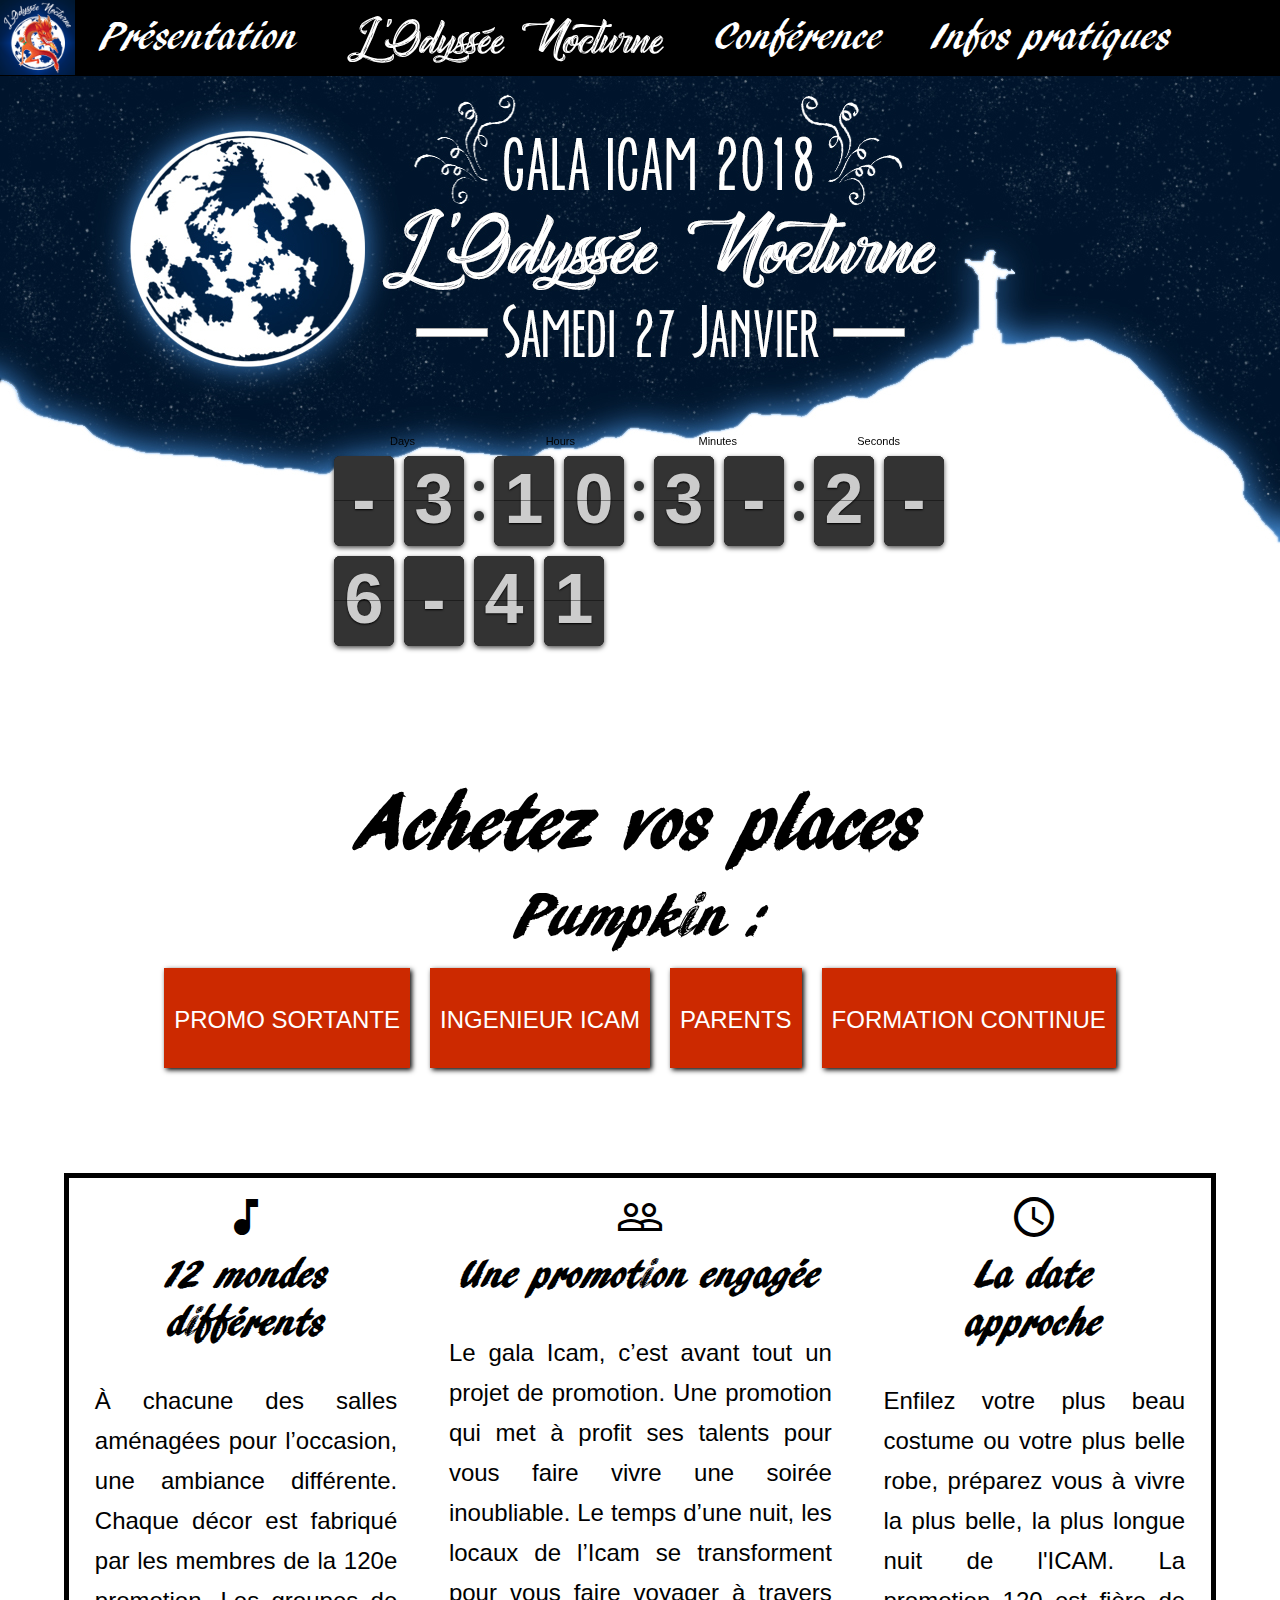
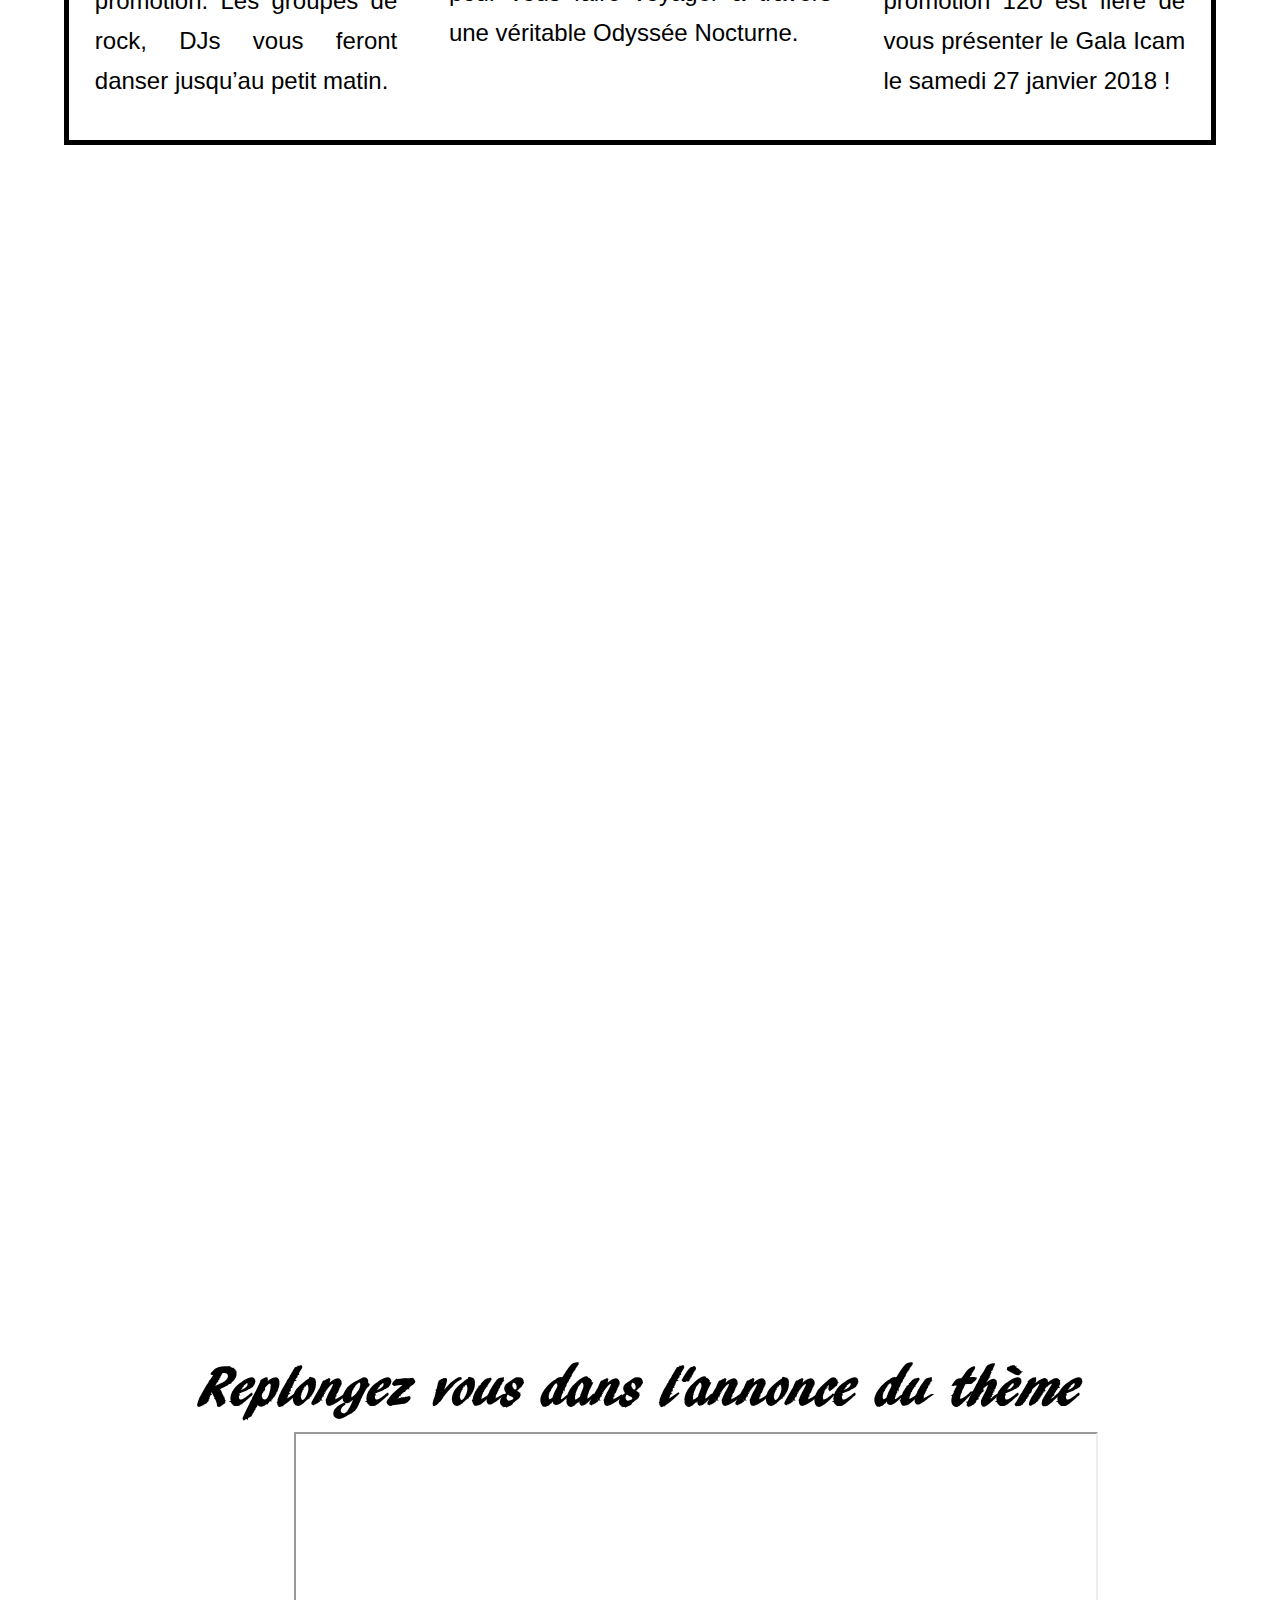
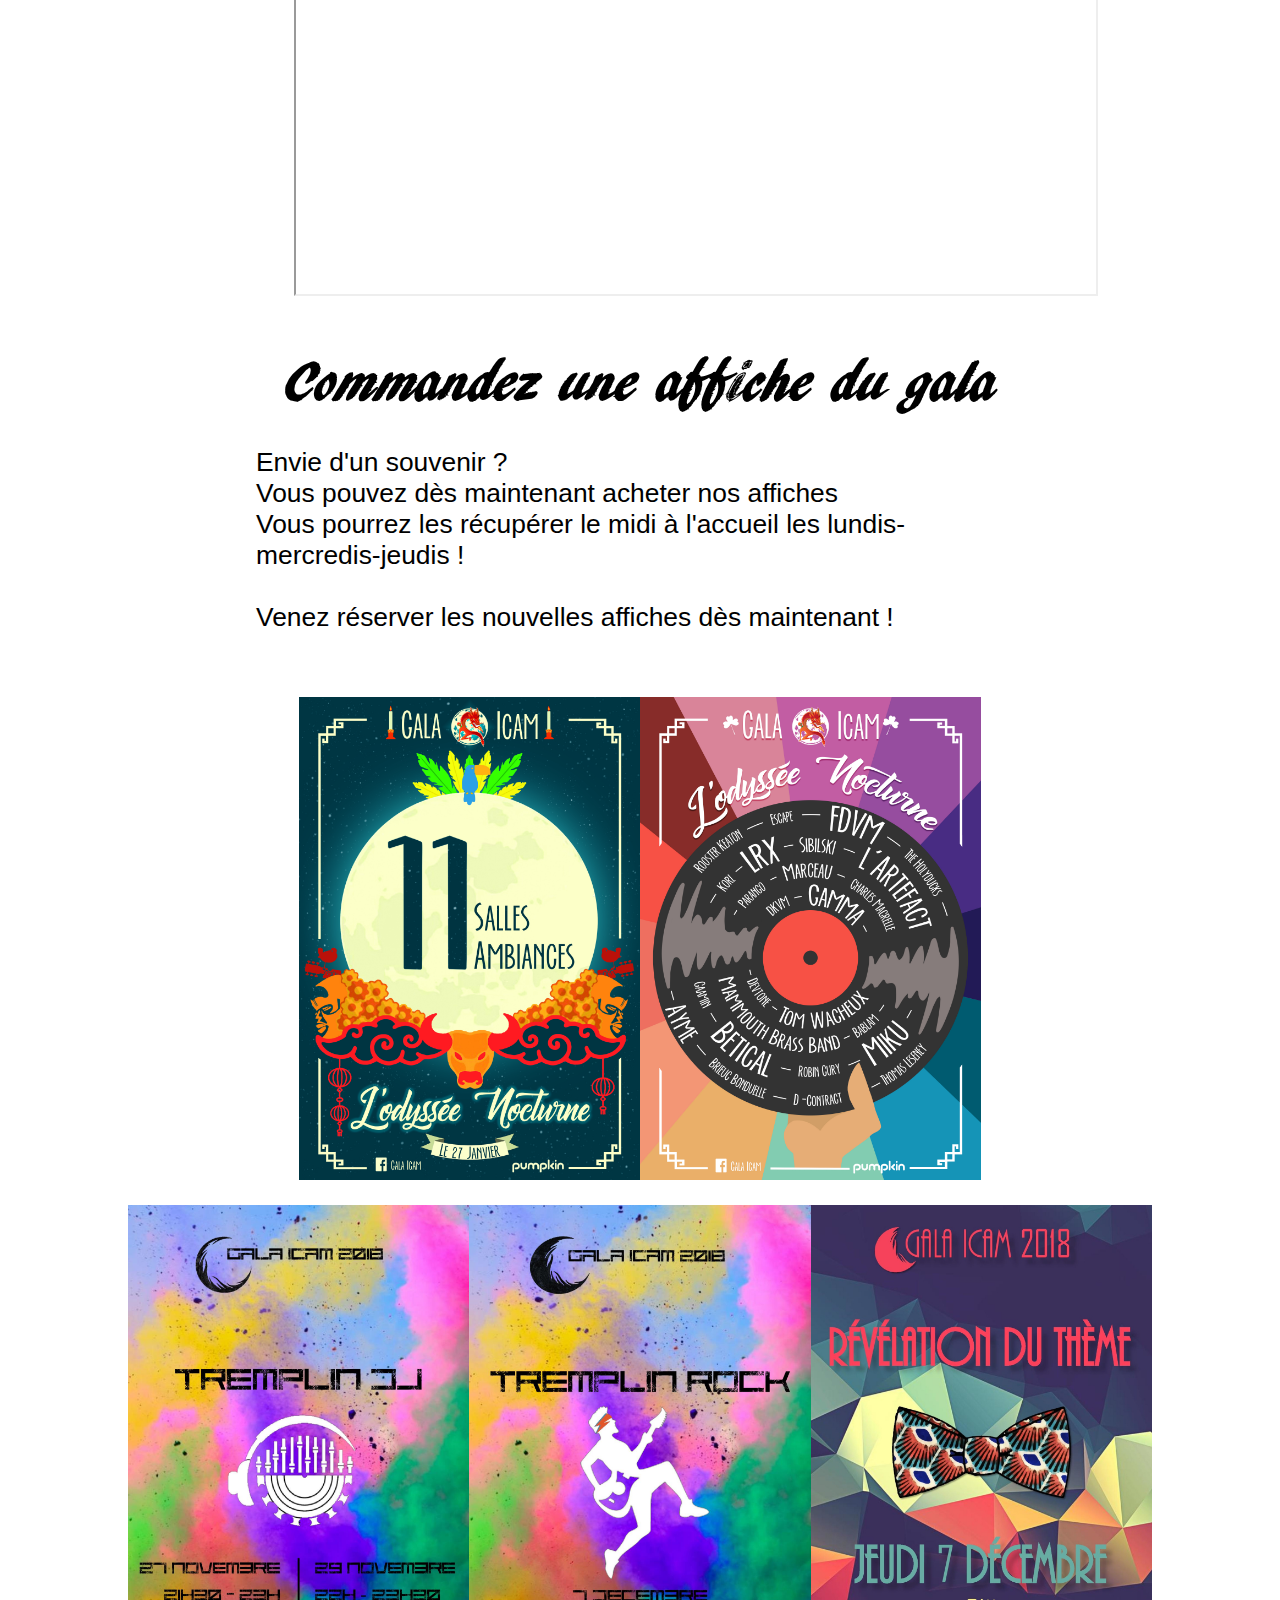
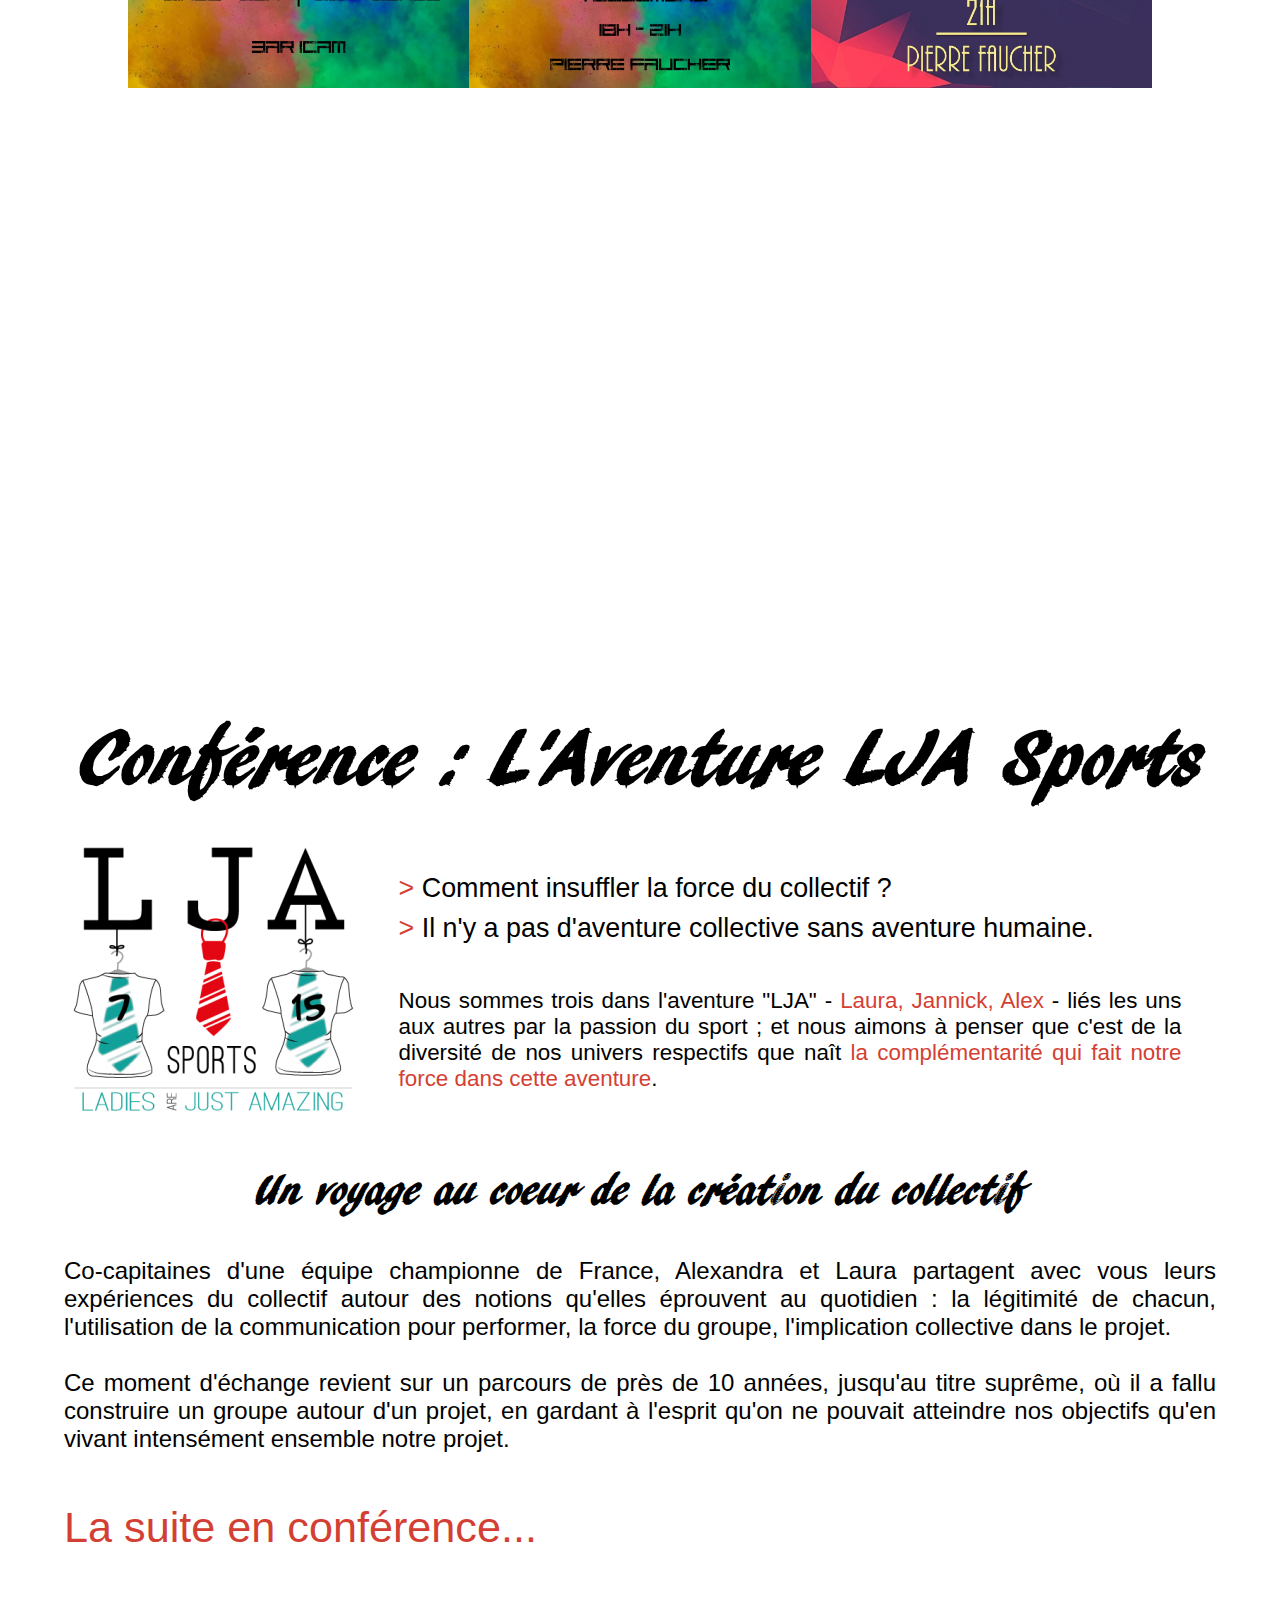
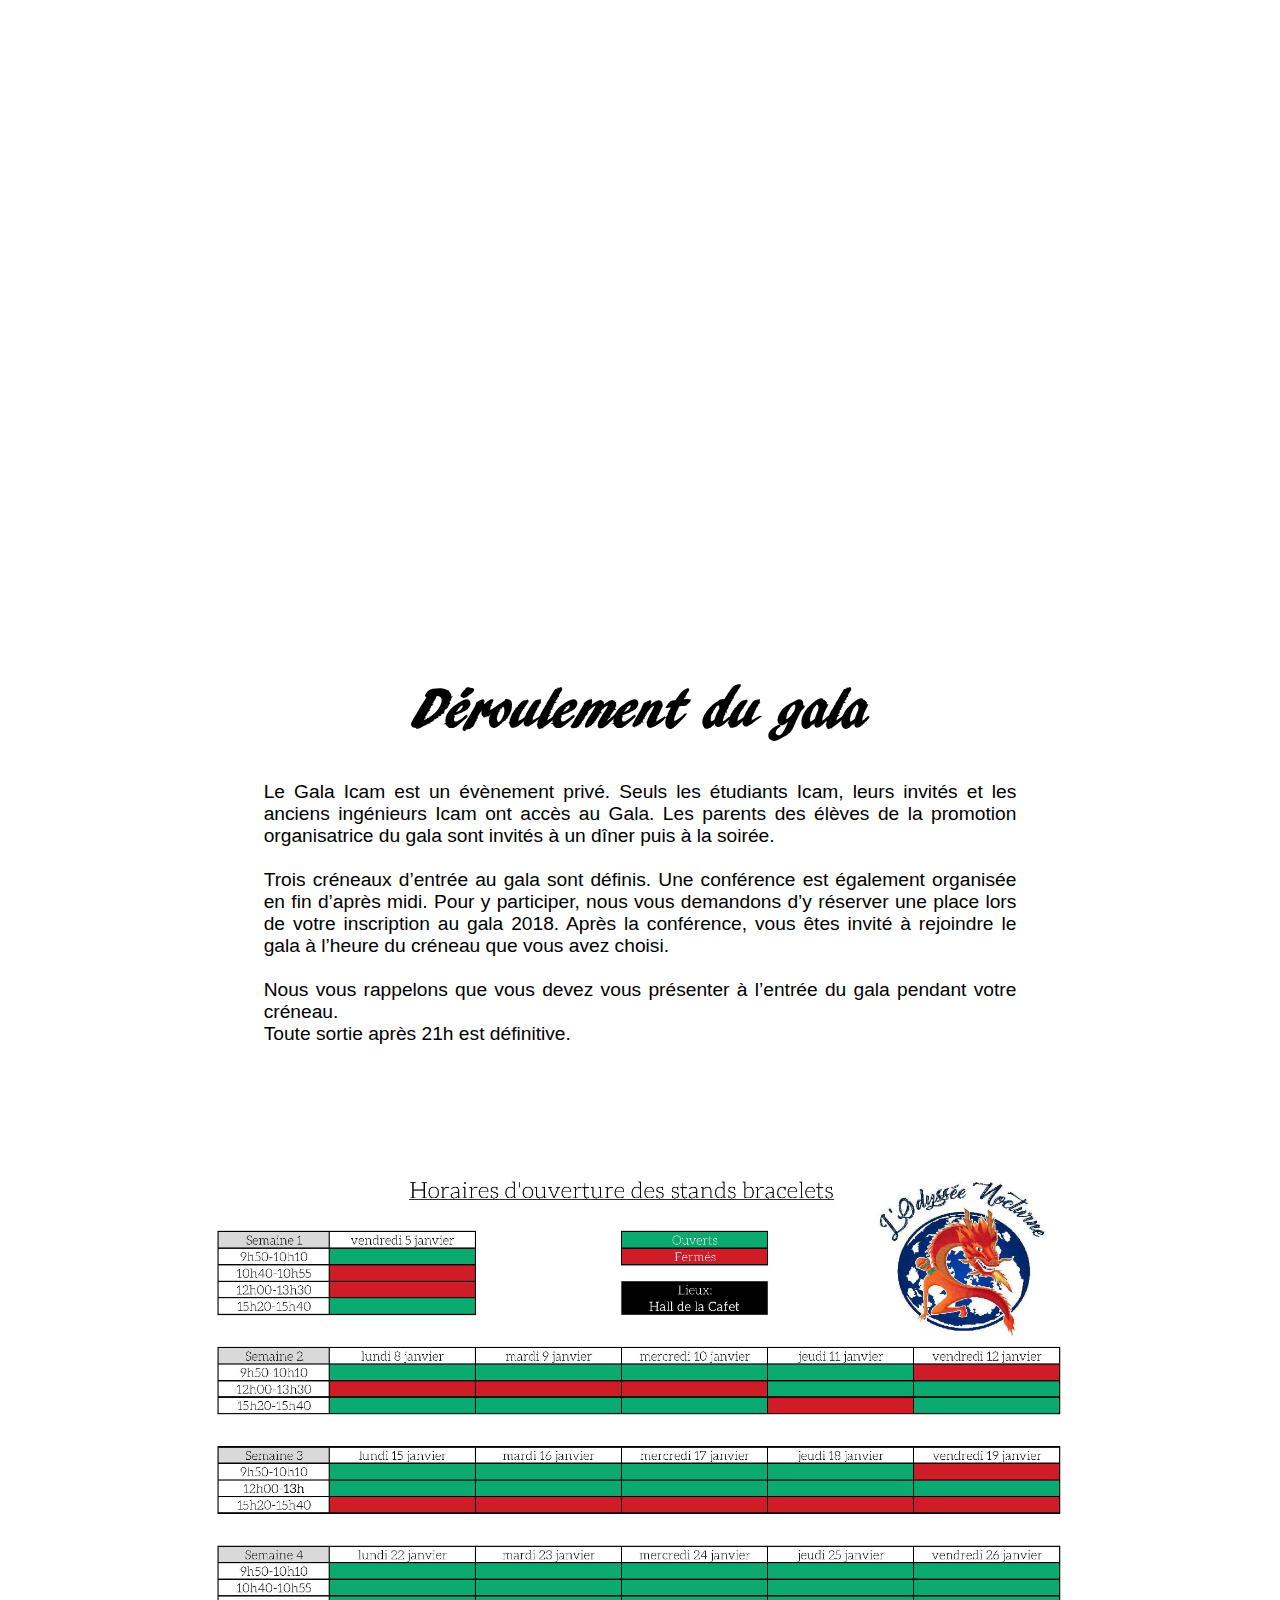
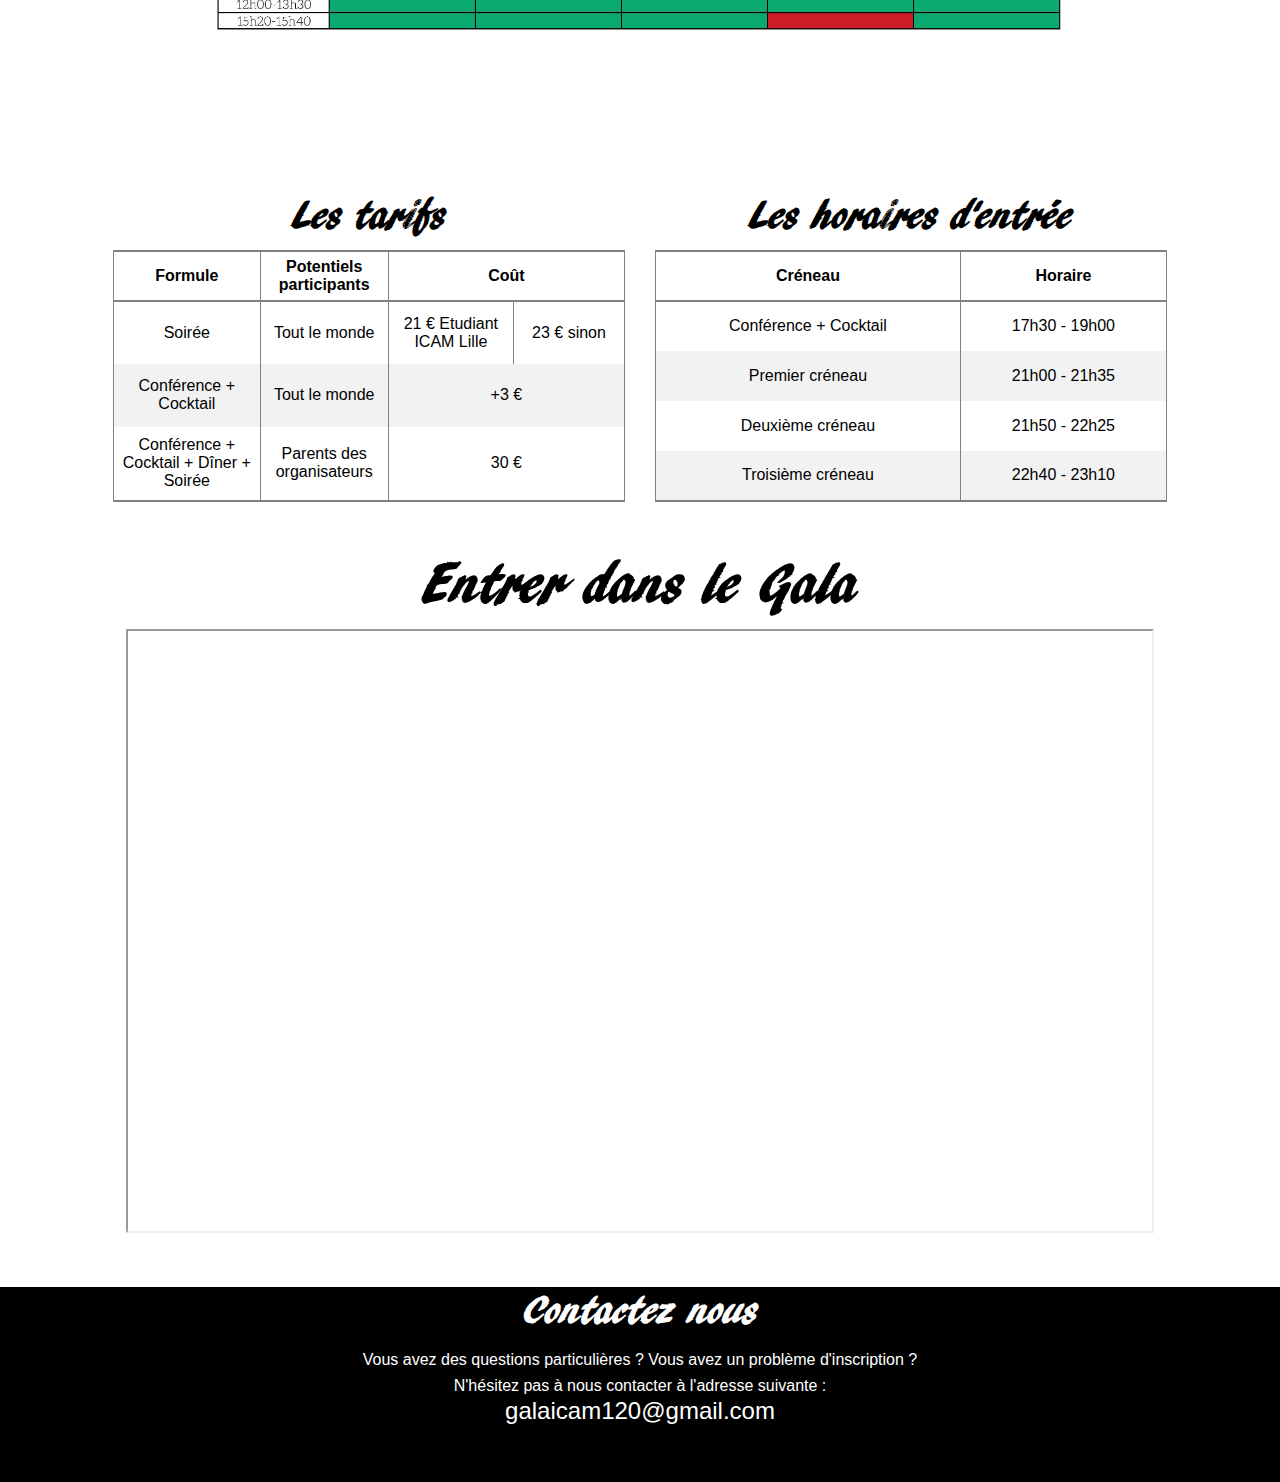
<file: index.html>
<!DOCTYPE html>

<html lang="fr">

    <head>

        <script async src="https://www.googletagmanager.com/gtag/js?id=GA_TRACKING_ID"></script>
        <script>
          window.dataLayer = window.dataLayer || [];
          function gtag(){dataLayer.push(arguments)};
          gtag('js', new Date());

          gtag('config', 'UA-111260636-1');
        </script>

        <meta charset ="utf-8" />
        <meta name="viewport" content="width=device-width, initial-scale=1.0, shrink-to-fit=no">

        <title> Gala des Icam 2018 </title>

        <link rel="shortcut icon" href="img/favicon.ico"/>

        <link rel="stylesheet" href="css/format.css" />
        <link href="css/icon.css" rel="stylesheet"/>
        <link href="css/materialize.css" rel="stylesheet"/>
        <link href="css/flipclock.css" rel="stylesheet"/>
        <link href="https://fonts.googleapis.com/icon?family=Material+Icons" rel="stylesheet"/>

        <script>
        var trackOutboundLink = function(url) {
           ga('send', 'event', 'outbound', 'click', url, {
             'transport': 'beacon',
             'hitCallback': function(){document.location = url;}
           });
        }
        </script>

    </head>

    <body id="beginning">

        <header>
            <nav>
                <div class="navpc">
                    <div class="logo_conteneur">
                       <a class="Index scroll" href="#gala"> <img class="logo" src="img/logo_gala_360.png" alt="logo" /> </a>
                    </div>
                    <div class="boutons_nav">
                        <div class="bouton_navigation navbar_presentation">
                            <a class ="Index scroll" href="#gala"> Présentation </a>
                        </div>

                        <div class="bouton_navigation">
                            <a class ="scroll Index amontillado" href="#theme"> L'Odyssée Nocturne </a>
                        </div>


                        <!--  <div class="bouton_navigation">
                            <a class ="Index scroll" href="#artistes"> Les artistes </a>
                        </div> -->

                        <div class="bouton_navigation">
                            <a class ="Index scroll" href="#conference"> Conférence </a>
                        </div>

                        <div class="bouton_navigation">
                            <a class ="Index scroll" href="#infos"> Infos pratiques </a>
                        </div>
                    </div>
                </div>

                <div class="navmob">
                    <div class="logo_conteneur">
                       <a class="Index scroll" href="#gala"> <img class="logo scroll" src="img/logo_gala_360.png" alt="logo" /> </a>
                    </div>
                    <div class="boutons_nav">
                        <!-- <div class="bouton_navigation">
                            <a class ="Index scroll" href="#gala"> Présentation </a>
                        </div> -->
                        <div class="bouton_navigation">
                            <a class ="scroll Index deuxl amontillado" href="#theme"> L'Odyssée <br/>Nocturne </a>
                        </div>
                        <div class="bouton_navigation">
                            <a class ="Index scroll" href="#conference"> Conférence </a>
                        </div>
                        <!-- <div class="bouton_navigation">
                            <a class ="Index scroll" href="#conference"> La conférence </a>
                        </div> -->
                        <div class="bouton_navigation">
                            <a class ="Index deuxl scroll" href="#infos"> Infos <br/>Pratiques </a>
                        </div>
                    </div>
                </div>

            </nav>
        </header>

        <section id ="gala" class="sec1">

            <img class="cnc_banner" alt="cnc" src="img/presentation.jpg" />

            <article class="presentation">
                <div class="titre_presentation">
                    <h1 class="amontillado"> L'Odyssée Nocturne </h1>
                    <h1 class="gala"> Gala Icam 2018 </h1>
                    <h1 class="date"> Le Samedi 27 Janvier </h1>
                </div>
                <div class="bandeau_rebours">
                    <div class="c_a_r">
                        <div class="clock" style="margin:2em;"></div>
                        <div class="message"></div>
                    </div>
                </div>
            </article>

            <div class="vers_billeterie">

                <h2> Achetez vos places </h2>
                <!-- <p class="achat_payicam"> C'est sur PayIcam que cela se passe ! </p> -->

            </div>
                <!--
                <div class="fleches">
                    <div class="fleche">
                        <img src="img/fleche.gif" alt="gif" />
                    </div>
                    <div class="fleche">
                        <img src="img/fleche.gif" alt="gif" />
                    </div>
                    <div class="fleche">
                        <img src="img/fleche.gif" alt="gif" />
                    </div>
                </div>
                -->

            <aside class="champ_achat_place">

                <!--
                <div class="place_gala">
                        ACHETEZ VOS PLACES
                </div>
                -->
                <div class="boutons_achat">
                    <!-- <div class="methode">
                        <h3 class="methode_payement"> <br/> </h3>
                        <div class="boutons_achat_place PayIcam">
                            <div class="bouton_achat_place">
                                <a href="https://payicam.icam.fr/inscription_galadesicam"> <span class="vertical_text_100"> ETUDIANT ICAM ET SES INVITES </span> </a>
                            </div>
                        </div>
                    </div> -->
                    <div class="methode">
                        <h3 class="methode_payement"> Pumpkin : <br/> </h3>
                        <div class="boutons_achat_place Pumpkin">
                            <div class="bouton_achat_place">
                                <a href="https://pro.pumpkin-app.com/pay/galaicam_117" ><span class="vertical_text_100"> PROMO SORTANTE </span> </a>
                            </div>
                            <div class="bouton_achat_place">
                                <a href="https://pro.pumpkin-app.com/pay/galaicam_inge" ><span class="vertical_text_100"> INGENIEUR ICAM  </span> </a>
                            </div>
                            <div class="bouton_achat_place">
                                <a href="https://pro.pumpkin-app.com/pay/galaicam_parents" ><span class="vertical_text_100"> PARENTS </span> </a>
                            </div>
                            <!-- <div class="bouton_achat_place disabled">
                                <a href=""><span class="disabled vertical_text_100"> PERMANENTS ICAM </span> </a>
                            </div> -->
                            <div class="bouton_achat_place">
                                <a href="https://pro.pumpkin-app.com/pay/galaicam_fc" ><span class="vertical_text_100"> FORMATION CONTINUE </span> </a>
                            </div>
                        </div>
                    </div>
                </div>

            </aside>
        </section>

        <section class ="descriptifs">


            <article class="descriptif">
                <i class="material-icons md-48">music_note</i>
                <h3 class="titre_descriptif"> 12 mondes <br/> différents </h3>
                <p class ="corps_descriptif"> À chacune des salles aménagées pour l’occasion, une ambiance différente. Chaque décor est fabriqué par les membres de la 120e promotion. Les groupes de rock, DJs vous feront danser jusqu’au petit matin. </p>
            </article>

            <article class="descriptif">
                <i class="material-icons md-48">people_outline</i>
                <h3 class="titre_descriptif"> Une promotion engagée </h3>
                <p class="corps_descriptif"> Le gala Icam, c’est avant tout un projet de promotion. Une promotion qui met à profit ses talents pour vous faire vivre une soirée inoubliable. Le temps d’une nuit, les locaux de l’Icam se transforment pour vous faire voyager à travers une véritable Odyssée Nocturne.  </p>
            </article>

            <article class="descriptif">
                <i class="material-icons md-48">access_time</i>
                <h3 class="titre_descriptif"> La date <br/> approche </h3>
                <p class ="corps_descriptif"> Enfilez votre plus beau costume ou votre plus belle robe, préparez vous à vivre la plus belle, la plus longue nuit de l'ICAM. La promotion 120 est fière de vous présenter le Gala Icam le samedi 27 janvier 2018 !
                </p>
            </article>

        </section>

        <section id="theme" >

            <div class="banniere fnt_parallax" data-parallax="scroll" data-image-src="img/banniere_gala_original.jpg" data-natural-width="1200" data-natural-height="500" data-position =" center center">
                <h2 class="hide"> L'ODYSSÉE NOCTURNE </h2>
            </div>

            <img class="banniere_mobile_gala" src="img/banniere_gala_original.jpg" alt="banniere_mobile" />

            <h3> Replongez vous dans l'annonce du thème </h3>

            <div class="video">
                <iframe class="video_yt" src="https://player.vimeo.com/video/247401207" allowfullscreen></iframe>
                <!-- <iframe class="video_yt" src="https://www.youtube.com/embed/ZS74VeGbTCU" frameborder="0" gesture="media" allow="encrypted-media" allowfullscreen></iframe> -->
            </div>

            <div class="conteneur_affiches">

                <h3 class="titre_affiches"> Commandez une affiche du gala </h3>

                <p class="text_affiches">
                    Envie d'un souvenir ? <br/>
                    Vous pouvez dès maintenant acheter nos affiches <br/>
                    <!-- Il suffit de cliquer sur les affiches ci dessous ! <br/> -->
                    Vous pourrez les récupérer le midi à l'accueil les lundis-mercredis-jeudis ! <br/>
                    <br/>
                    Venez réserver les nouvelles affiches dès maintenant !
                </p>
            </div>

            <div class="affiches">
                <div class="nouvelles_affiches">
                    <p> </p>
                    <img class="deuxaff" alt="tremplin dj" src="img/affiche_gala.jpg" />
                    <img class="deuxaff" alt="tremplin dj" src="img/lineup.jpg" />
                </div>

                <div class="anciennes_affiches">
                    <!-- <a href= "https://payicam.icam.fr/shotgun/shotgun?id=74"> --> <img class="affiche" alt="tremplin dj" src="img/affiche_tremplin_dj.jpg" /> <!-- </a> -->
                    <!-- <a href= "https://payicam.icam.fr/shotgun/shotgun?id=74"> --> <img class="affiche" alt="tremplin rock" src="img/affiche_tremplin_rock.jpg" /> <!-- </a> -->
                    <!-- <a href= "https://payicam.icam.fr/shotgun/shotgun?id=74"> --> <img class="affiche" alt="soirée d'annoce" src="img/affiche_soiree_annonce.jpg" /> <!-- </a> -->
                </div>
            </div>

        </section>

        <section id="conference">

            <div class="fnt_parallax" data-parallax="scroll" data-image-src="img/lja.jpg"> </div>
            <img class="banniere_mobile_icam" src="img/lja.jpg" alt="banniere_mobile" />

            <h2 class="titre_conference"> Conférence : L'Aventure LJA Sports </h2>


            <div class="lja">

                <img alt="lja_logo" src="img/logo_lja_png.png" class="logo_lja" />

                <aside class="text_aside_conference">
                    <div class="sujet_conference">
                        <span class="gt">&gt;</span> Comment insuffler la force du collectif ? <br/>
                        <span class="gt">&gt;</span> Il n'y a pas d'aventure collective sans aventure humaine.<br/> <br/>
                    </div>
                    Nous sommes trois dans l'aventure "LJA" - <strong class="red_conf">Laura, Jannick, Alex</strong> - liés les uns aux autres par la passion du sport ; et nous aimons à penser que c'est de la diversité de nos univers respectifs que naît <strong class="red_conf">la complémentarité qui fait notre force dans cette aventure</strong>.
                </aside>
            </div>

<!--             <div class="bann_conf_container">
                <img class="banniere_conf" alt="banniere_conf" src="img/banniere_conference.jpg" />
            </div>
 -->        <article class="text_conference">
                <h3 class="semi_titre_conference"> Un voyage au coeur de la création du collectif </h3>

                <div class="last_text_conf">
                    Co-capitaines d'une équipe championne de France, Alexandra et Laura partagent avec vous leurs expériences du collectif autour des notions qu'elles éprouvent au quotidien : la légitimité de chacun, l'utilisation de la communication pour performer, la force du groupe, l'implication collective dans le projet. <br/> <br/>

                    Ce moment d'échange revient sur un parcours de près de 10 années, jusqu'au titre suprême, où il a fallu construire un groupe autour d'un projet, en gardant à l'esprit qu'on ne pouvait atteindre nos objectifs qu'en vivant intensément ensemble notre projet.
                    <div class="teasing"> La suite en conférence... </div>
                </div>
            </article>
        </section>

        <section id="infos">
            <div class="fnt_parallax" data-parallax="scroll" data-image-src="img/icam.jpg">
                <h2 class="infos"> Infos Pratiques </h2>
            </div>

            <img class="banniere_mobile_icam" src="img/icam_trois.jpg" alt="banniere_mobile" />

            <article class="deroulement">

                <h3 class="deroulement_titre"> Déroulement du gala </h3>

                <p class="deroulement_text">

                Le Gala Icam est un évènement privé. Seuls les étudiants Icam, leurs invités et les anciens ingénieurs Icam ont accès au Gala. Les parents des élèves de la promotion organisatrice du gala sont  invités à un dîner puis à la soirée. <br> <br/>

                Trois créneaux d’entrée au gala sont définis. Une conférence est également organisée en fin d’après midi. Pour y participer, nous vous demandons d’y réserver une place lors de votre inscription au gala 2018. Après la conférence, vous êtes invité à rejoindre le gala à l’heure du créneau que vous avez choisi. <br/> <br/>

                Nous vous rappelons que vous devez vous présenter à l’entrée du gala pendant votre créneau. <br/>
                Toute sortie après 21h est définitive.

                </p>
            </article>

            <div class="planning_remise_bracelets">
                <img class="planning_img" src="img/planning.jpg" alt="planning">
            </div>

            <div class="conteneur_tableaux">
                <table class="tableau striped">
                    <caption> <h3> Les tarifs </h3> </caption>
                    <thead>
                        <tr>
                            <th> Formule </th>
                            <th> Potentiels participants </th>
                            <th colspan="2"> Coût </th>
                        </tr>
                    </thead>
                    <tbody>
                    <tr>
                        <td> Soirée </td>
                        <td> Tout le monde </td>
                        <td> 21 € Etudiant ICAM Lille </td>
                        <td> 23 € sinon </td>
                    </tr>
                    <tr>
                        <td> Conférence + Cocktail </td>
                        <td> Tout le monde </td>
                        <td colspan="2"> +3 € </td>
                    </tr>
                    <tr>
                        <td> Conférence + Cocktail + Dîner + Soirée </td>
                        <td> Parents des organisateurs </td>
                        <td colspan="2"> 30 € </td>
                    </tr>
                    </tbody>

                </table>
                <table class="tableau striped">
                        <caption> <h3> Les horaires d'entrée </h3> </caption>
                    <thead>
                            <tr>
                                <th> Créneau </th>
                                <th> Horaire </th>
                            </tr>
                    </thead>
                    <tbody>
                        <tr>
                            <td> Conférence + Cocktail </td>
                            <td> 17h30 - 19h00 </td>
                        </tr>
                        <tr>
                            <td> Premier créneau </td>
                            <td> 21h00 - 21h35 </td>
                        </tr>
                        <tr>
                            <td> Deuxième créneau </td>
                            <td> 21h50 - 22h25 </td>
                        </tr>
                        <tr>
                            <td> Troisième créneau </td>
                            <td> 22h40 - 23h10 </td>
                        </tr>
                    </tbody>
                </table>
            </div>
            <div class="carte">
                <h3> Entrer dans le Gala </h3>

                <iframe class="map" src="https://www.google.com/maps/embed?pb=!1m18!1m12!1m3!1d2530.8499243197593!2d3.0372504159162306!3d50.62990468229868!2m3!1f0!2f0!3f0!3m2!1i1024!2i768!4f13.1!3m3!1m2!1s0x47c2d57aa471e3c5%3A0x5d5b3e99d80d2f77!2s1+Rue+Lestiboudois%2C+59800+Lille!5e0!3m2!1sfr!2sfr!4v1512592092446" allowfullscreen></iframe>
            </div>
        </section>

        <footer>

            <h3> Contactez nous </h3>

            <p> Vous avez des questions particulières ? Vous avez un problème d'inscription ? <br/>
            N'hésitez pas à nous contacter à l'adresse suivante : <a class="mail" href="mailto:galaicam120@gmail.com"> <br/> galaicam120@gmail.com </a> </p>

        </footer>

    <!-- DEBUT Scripts -->

        <script type="text/javascript" src="https://ajax.googleapis.com/ajax/libs/jquery/1.11.0/jquery.min.js"></script>
        <!-- <script type="text/javascript" src="js/jquery.js"></script> -->
        <script type="text/javascript" src="js/scroll.js"></script>
        <script type="text/javascript" src="js/parallax.min.js"></script>

        <script type="text/javascript" src="js/flipclock.min.js"></script>

        <script type="text/javascript">
            var clock;

            $(document).ready(function() {
                var clock;

                clock = $('.clock').FlipClock({
                    clockFace: 'DailyCounter',
                    autoStart: false,
                    callbacks:
                    {
                        stop: function()
                        {
                            $('.message').html('The clock has stopped!')
                        }
                    }
                });
                var date = new Date(2018, 0, 27, 17, 30, 0);
                var now = new Date();
                var diff = (date.getTime()/1000) - (now.getTime()/1000);

                clock.setTime(diff);
                clock.setCountdown(true);
                clock.start();
            });
        </script>
    <!-- FIN Scripts -->
    </body>
</html>
</file>
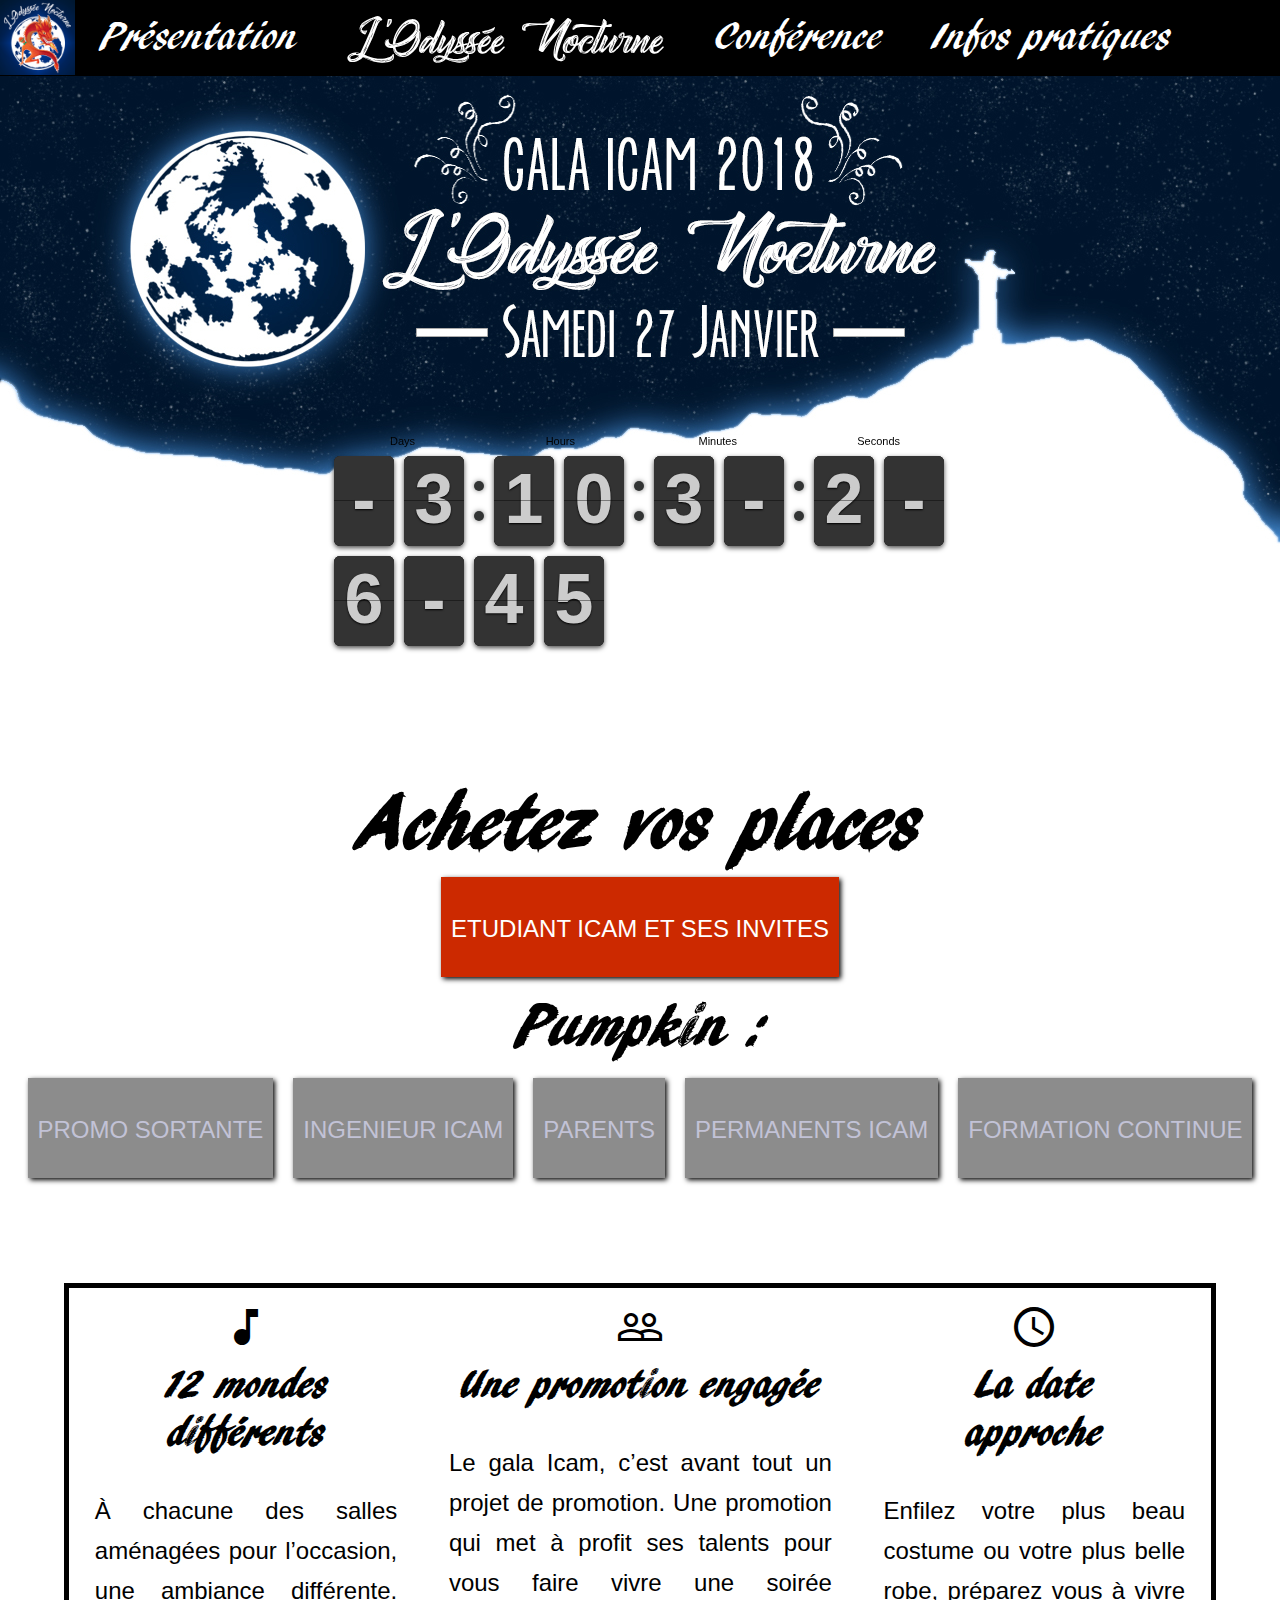
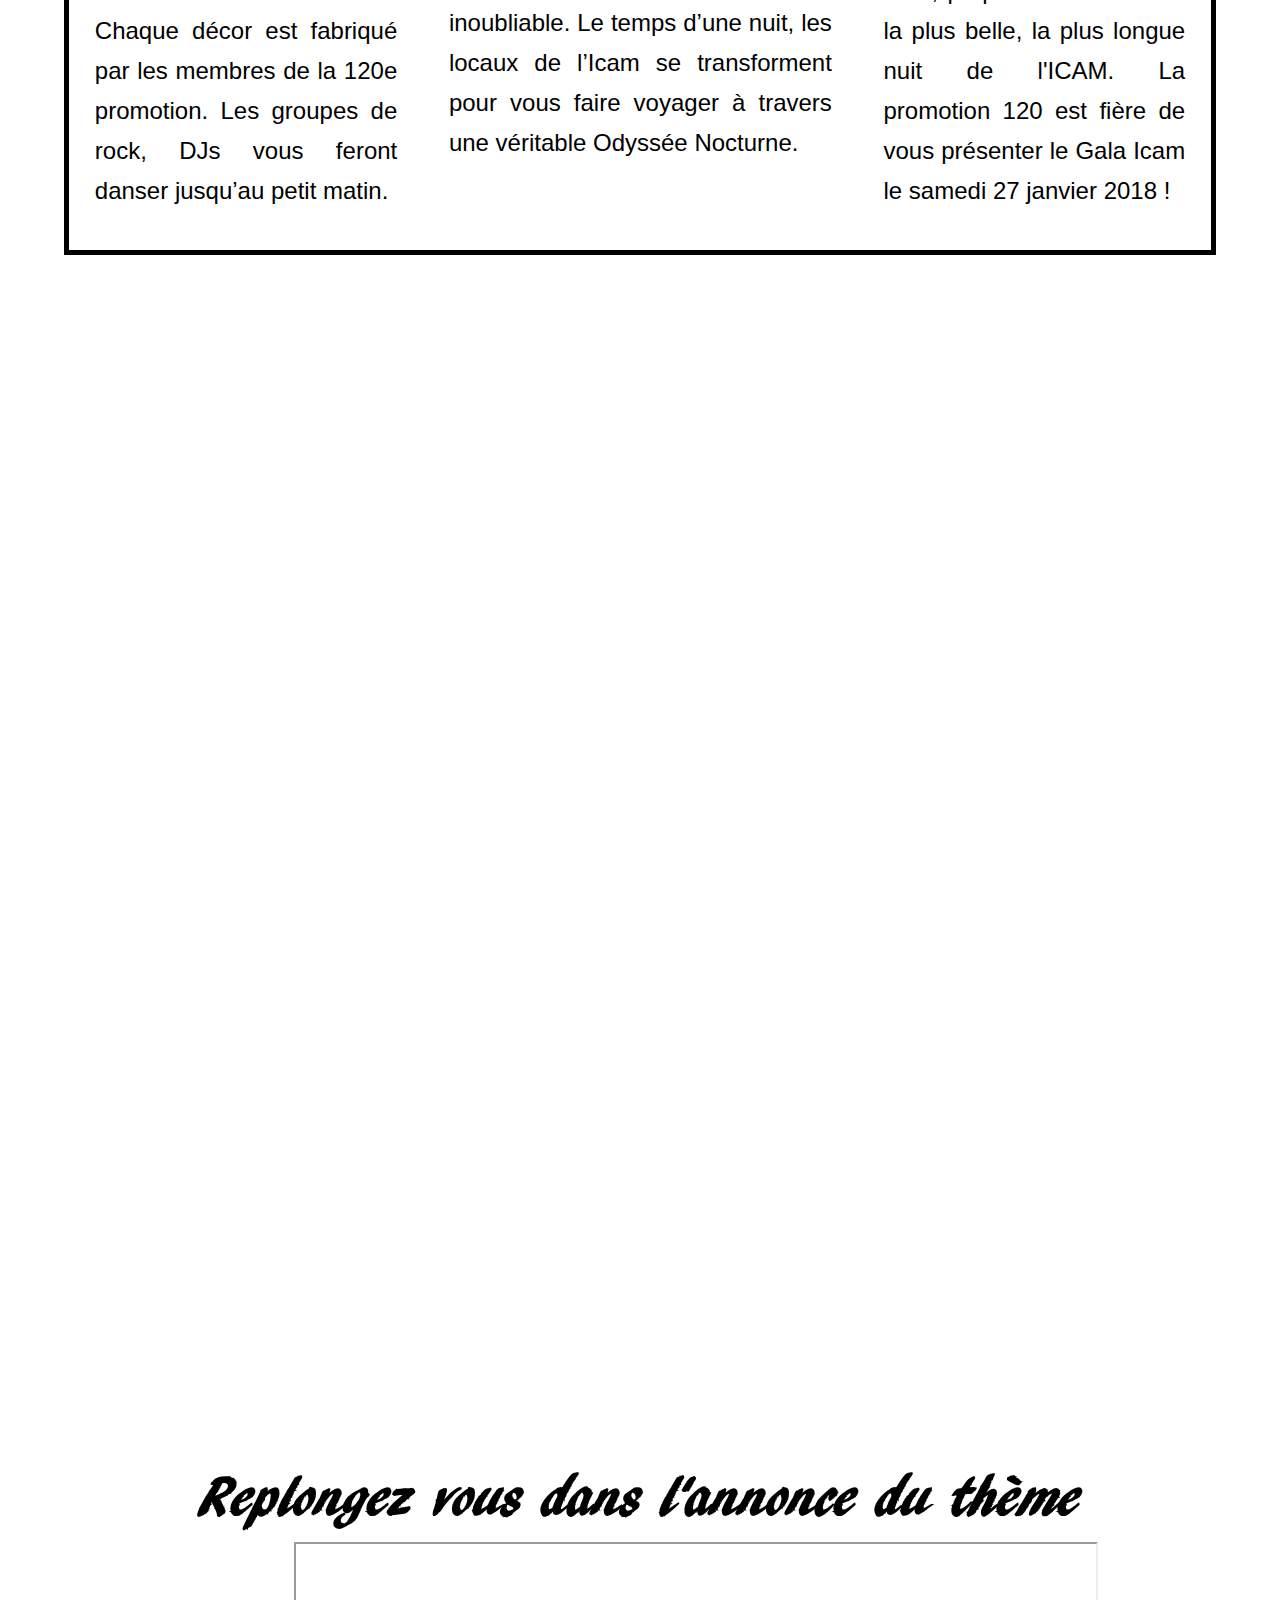
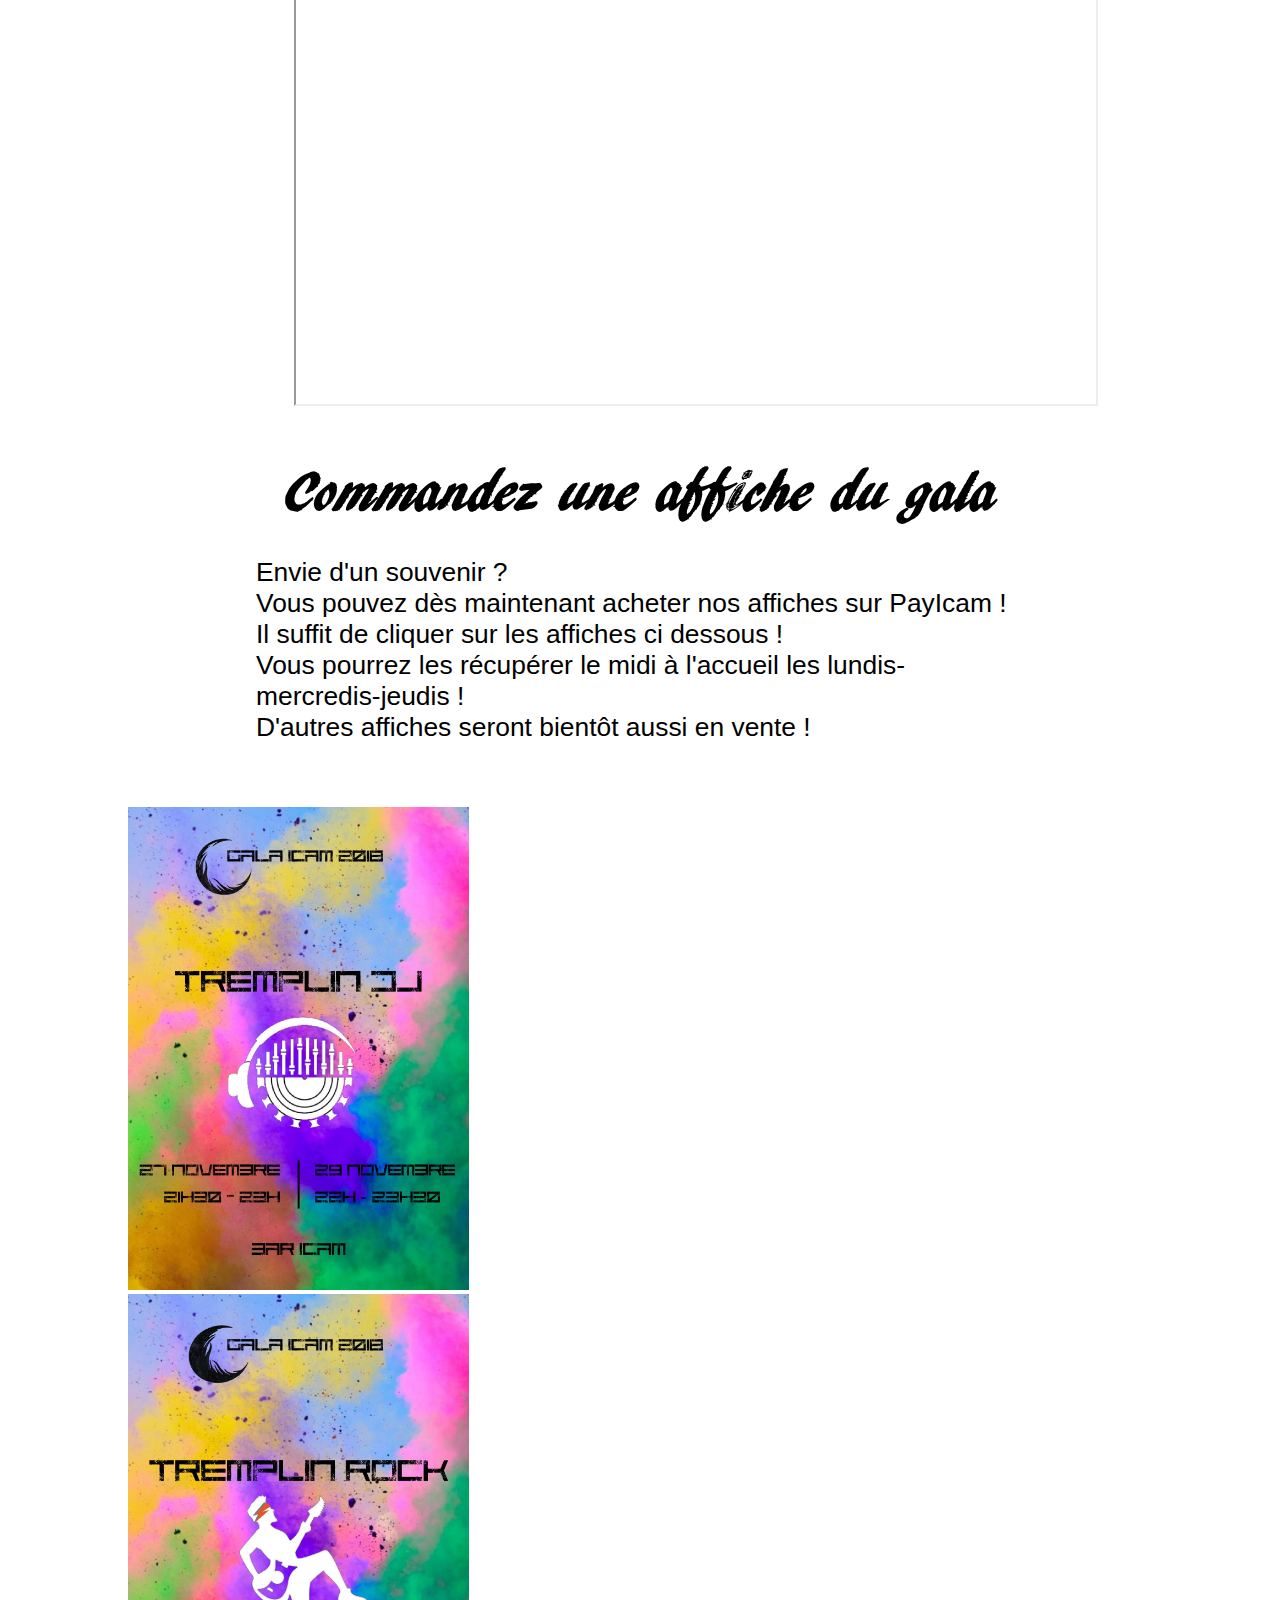
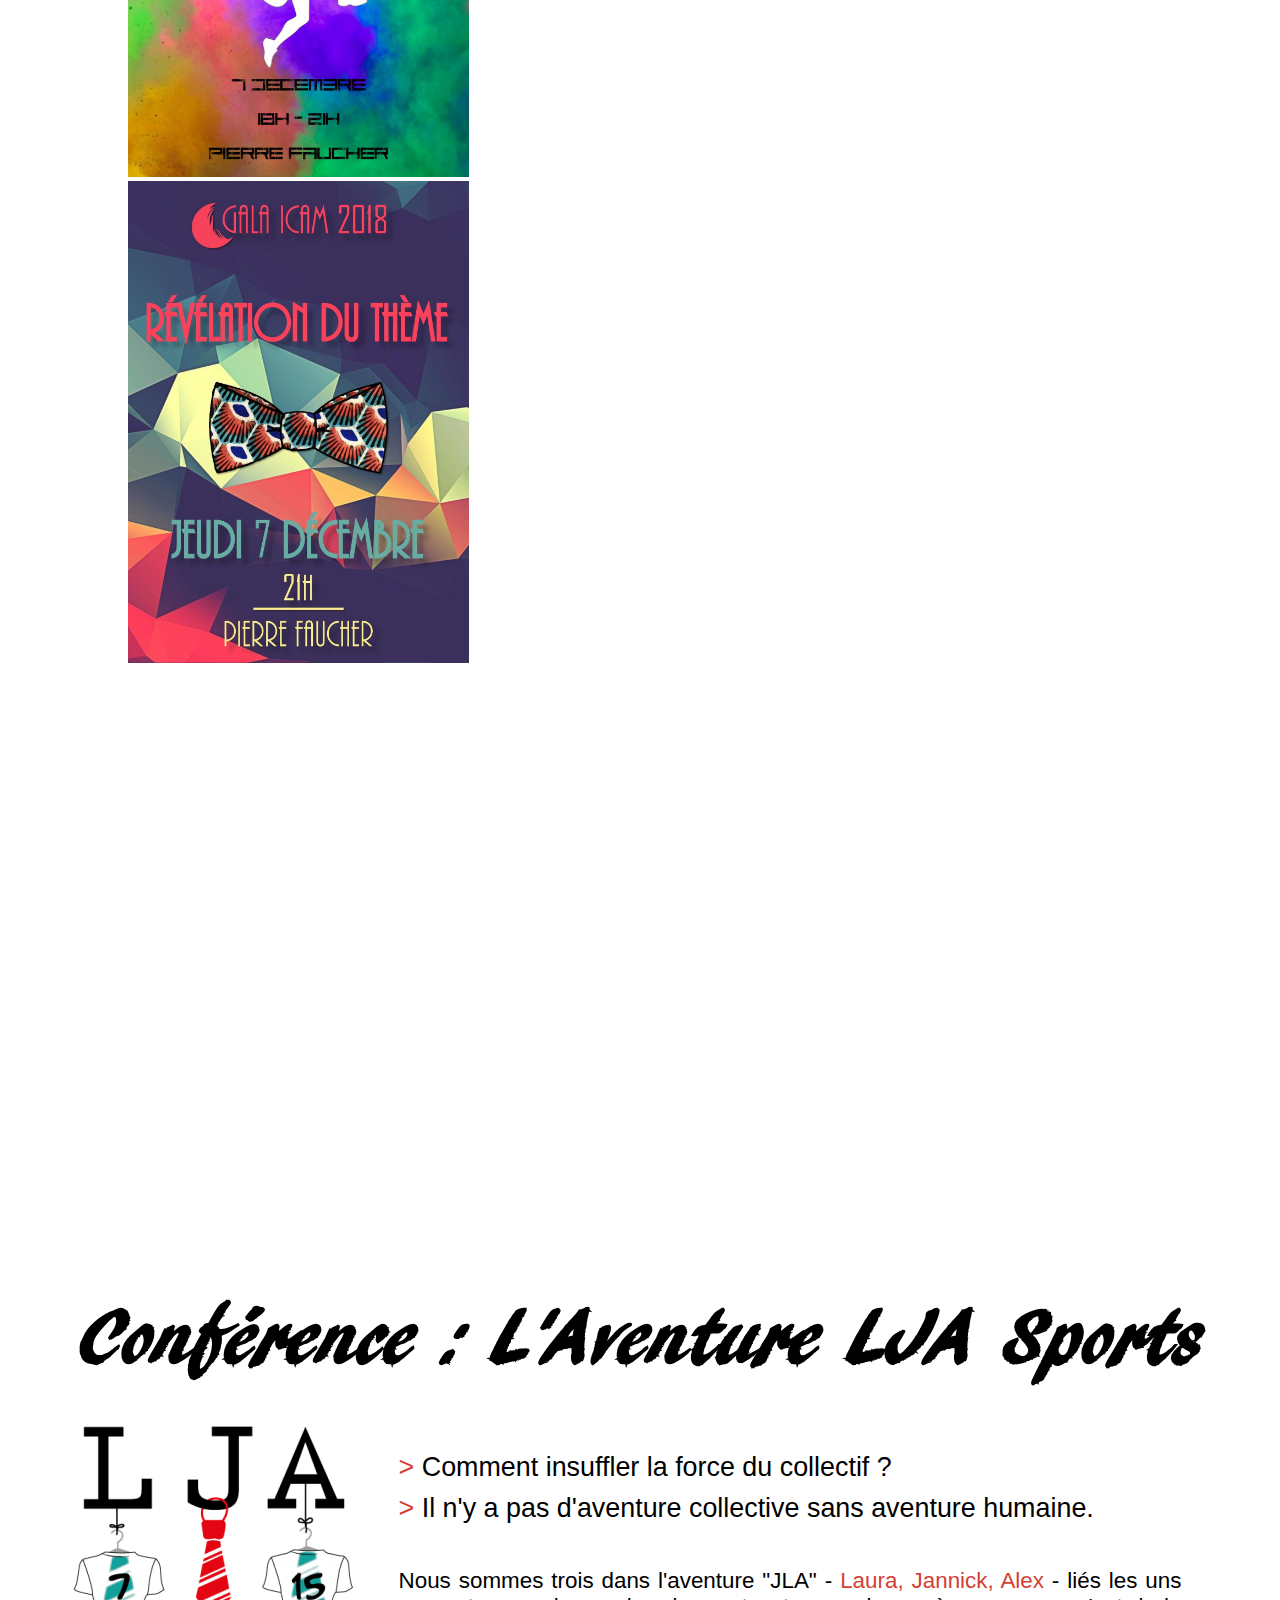
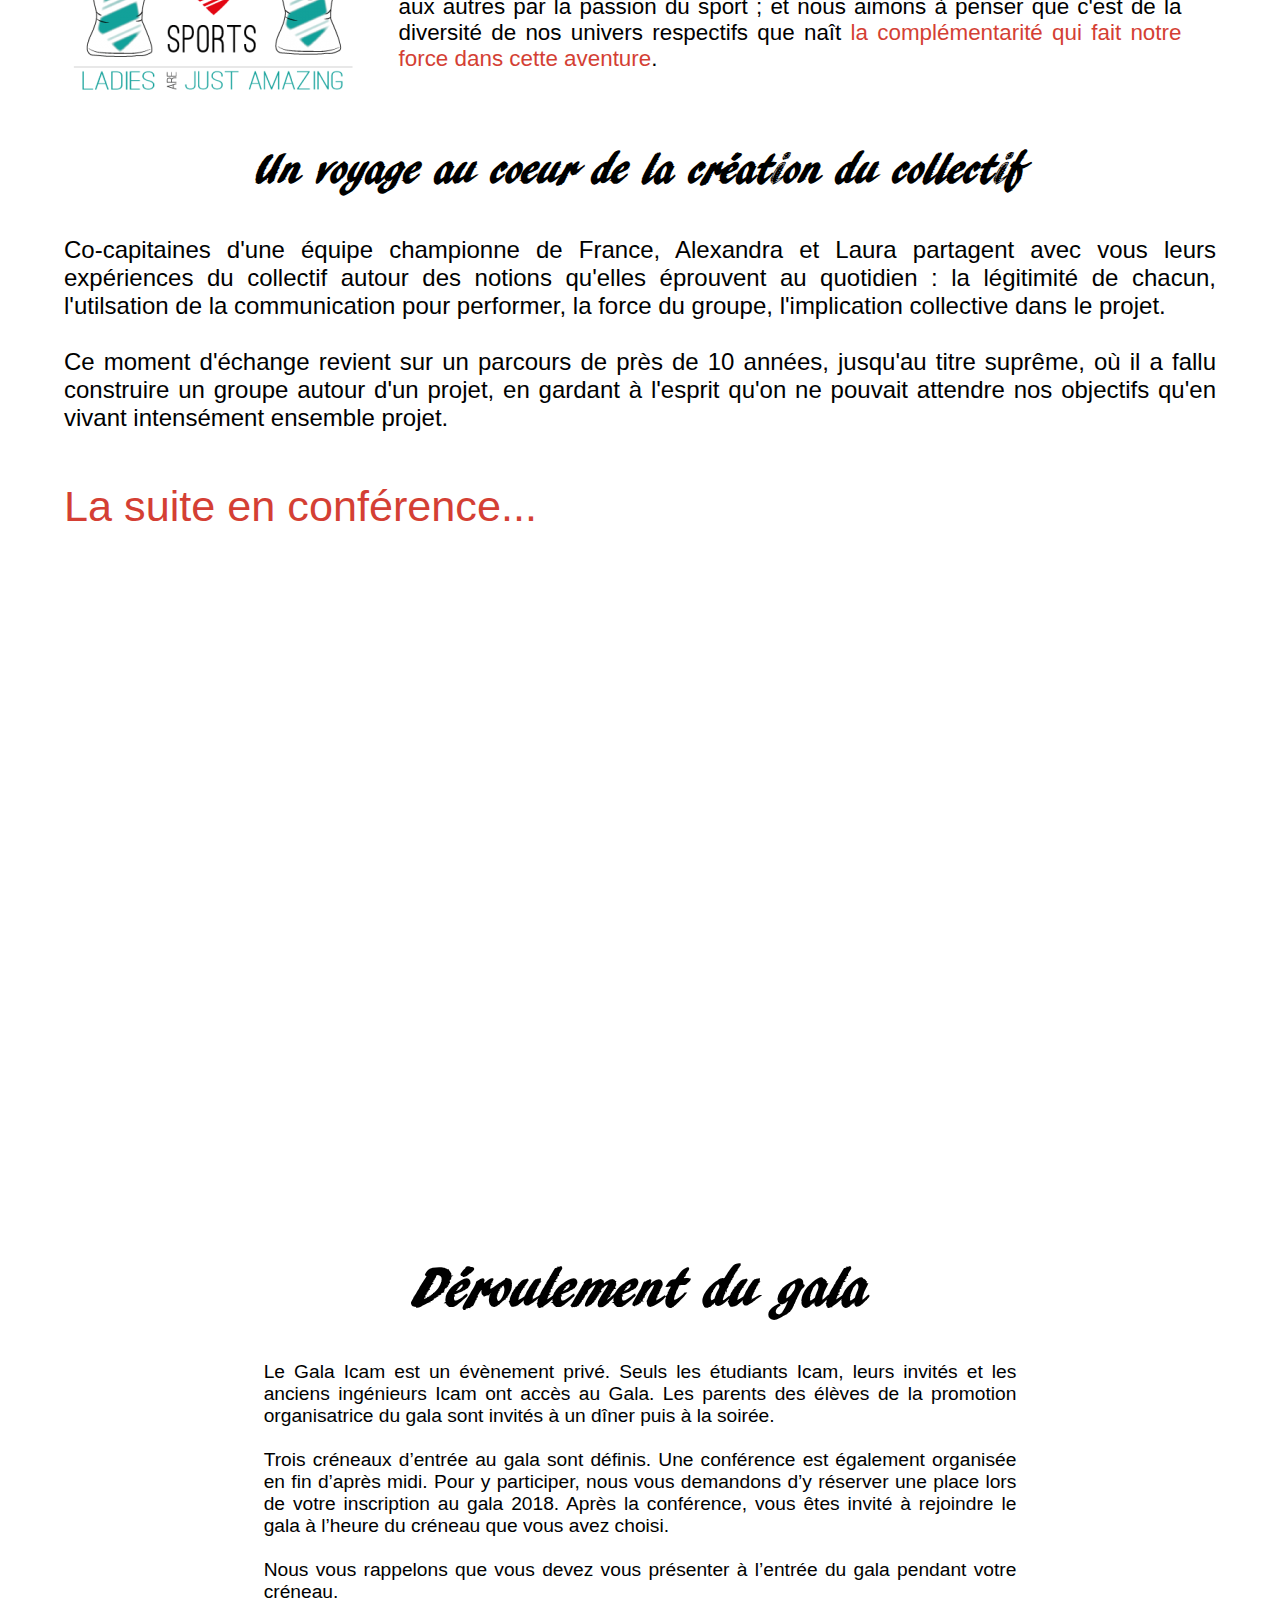
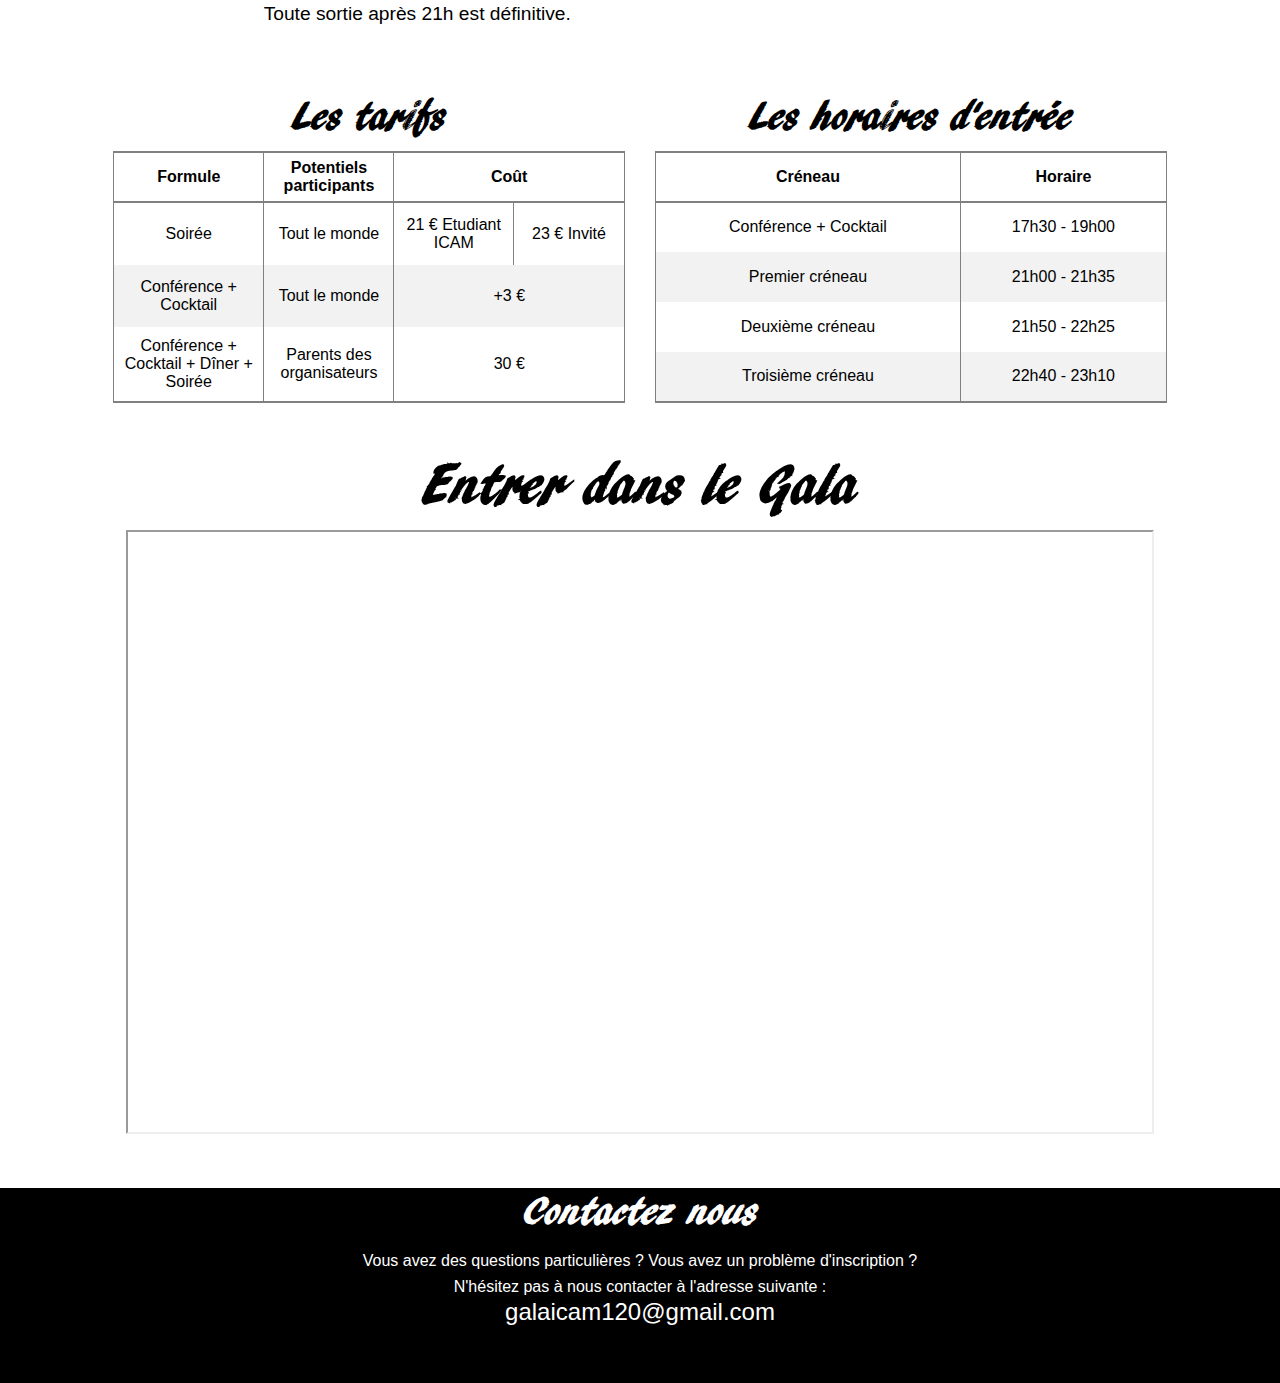
<file: index1.html>
<!DOCTYPE html>

<html lang="fr">

    <head>

        <script async src="https://www.googletagmanager.com/gtag/js?id=GA_TRACKING_ID"></script>
        <script>
          window.dataLayer = window.dataLayer || [];
          function gtag(){dataLayer.push(arguments)};
          gtag('js', new Date());

          gtag('config', 'UA-111260636-1');
        </script>

        <meta charset ="utf-8" />
        <meta name="viewport" content="width=device-width, initial-scale=1.0, shrink-to-fit=no">

        <title> Gala des Icam 2018 </title>

        <link rel="shortcut icon" href="img/favicon.ico"/>

        <link rel="stylesheet" href="css/format.css" />
        <link href="css/icon.css" rel="stylesheet"/>
        <link href="css/materialize.css" rel="stylesheet"/>
        <link href="css/flipclock.css" rel="stylesheet"/>
        <link href="https://fonts.googleapis.com/icon?family=Material+Icons" rel="stylesheet"/>

        <script>
        var trackOutboundLink = function(url) {
           ga('send', 'event', 'outbound', 'click', url, {
             'transport': 'beacon',
             'hitCallback': function(){document.location = url;}
           });
        }
        </script>

    </head>

    <body id="beginning">

        <header>
            <nav>
                <div class="navpc">
                    <div class="logo_conteneur">
                       <a class="Index scroll" href="#gala"> <img class="logo" src="img/logo_gala_360.png" alt="logo" /> </a>
                    </div>
                    <div class="boutons_nav">
                        <div class="bouton_navigation navbar_presentation">
                            <a class ="Index scroll" href="#gala"> Présentation </a>
                        </div>

                        <div class="bouton_navigation">
                            <a class ="scroll Index amontillado" href="#theme"> L'Odyssée Nocturne </a>
                        </div>


                        <!--  <div class="bouton_navigation">
                            <a class ="Index scroll" href="#artistes"> Les artistes </a>
                        </div> -->

                        <div class="bouton_navigation">
                            <a class ="Index scroll" href="#conference"> Conférence </a>
                        </div>

                        <div class="bouton_navigation">
                            <a class ="Index scroll" href="#infos"> Infos pratiques </a>
                        </div>
                    </div>
                </div>

                <div class="navmob">
                    <div class="logo_conteneur">
                       <a class="Index scroll" href="#gala"> <img class="logo scroll" src="img/logo_gala_360.png" alt="logo" /> </a>
                    </div>
                    <div class="boutons_nav">
                        <!-- <div class="bouton_navigation">
                            <a class ="Index scroll" href="#gala"> Présentation </a>
                        </div> -->
                        <div class="bouton_navigation">
                            <a class ="scroll Index deuxl amontillado" href="#theme"> L'Odyssée <br/>Nocturne </a>
                        </div>
                        <div class="bouton_navigation">
                            <a class ="Index scroll" href="#conference"> Conférence </a>
                        </div>
                        <!-- <div class="bouton_navigation">
                            <a class ="Index scroll" href="#conference"> La conférence </a>
                        </div> -->
                        <div class="bouton_navigation">
                            <a class ="Index deuxl scroll" href="#infos"> Infos <br/>Pratiques </a>
                        </div>
                    </div>
                </div>

            </nav>
        </header>

        <section id ="gala" class="sec1">

            <img class="cnc_banner" alt="cnc" src="img/presentation.jpg" />

            <article class="presentation">
                <div class="titre_presentation">
                    <h1 class="amontillado"> L'Odyssée Nocturne </h1>
                    <h1 class="gala"> Gala Icam 2018 </h1>
                    <h1 class="date"> Le Samedi 27 Janvier </h1>
                </div>
                <div class="bandeau_rebours">
                    <div class="c_a_r">
                        <div class="clock" style="margin:2em;"></div>
                        <div class="message"></div>
                    </div>
                </div>
            </article>

            <div class="vers_billeterie">

                <h2> Achetez vos places </h2>

            </div>
                <!--
                <div class="fleches">
                    <div class="fleche">
                        <img src="img/fleche.gif" alt="gif" />
                    </div>
                    <div class="fleche">
                        <img src="img/fleche.gif" alt="gif" />
                    </div>
                    <div class="fleche">
                        <img src="img/fleche.gif" alt="gif" />
                    </div>
                </div>
                -->

            <aside class="champ_achat_place">

                <!--
                <div class="place_gala">
                        ACHETEZ VOS PLACES
                </div>
                -->
                <div class="boutons_achat">
                    <div class="methode">
                        <!-- <h3 class="methode_payement"> PayIcam : <br/> </h3> -->
                        <div class="boutons_achat_place PayIcam">
                            <div class="bouton_achat_place">
                                <a href="https://payicam.icam.fr/inscription_galadesicam" > <span class="vertical_text_100"> ETUDIANT ICAM ET SES INVITES </span> </a>
                            </div>
                        </div>
                    </div>
                    <div class="methode">
                        <h3 class="methode_payement"> Pumpkin : <br/> </h3>
                        <div class="boutons_achat_place Pumpkin">
                            <div class="bouton_achat_place disabled">
                                <!-- <a href="https://pro.pumpkin-app.com/pay/galaicam_117" > --><span class="disabled vertical_text_100"> PROMO SORTANTE </span> <!-- </a> -->
                            </div>
                            <div class="bouton_achat_place disabled">
                                <!-- <a href="https://pro.pumpkin-app.com/pay/galaicam_inge" > --><span class="disabled vertical_text_100"> INGENIEUR ICAM  </span> <!-- </a> -->
                            </div>
                            <div class="bouton_achat_place disabled">
                                <!-- <a href="https://pro.pumpkin-app.com/pay/galaicam_parents" > --><span class="disabled vertical_text_100"> PARENTS </span> <!-- </a> -->
                            </div>
                            <div class="bouton_achat_place disabled">
                               <!--  <a href=""> --><span class="disabled vertical_text_100"> PERMANENTS ICAM </span> <!-- </a> -->
                            </div>
                            <div class="bouton_achat_place disabled">
                                <!-- <a href="https://pro.pumpkin-app.com/pay/galaicam_fc" > --><span class="disabled vertical_text_100"> FORMATION CONTINUE </span> <!-- </a> -->
                            </div>
                        </div>
                    </div>
                </div>

            </aside>
        </section>

        <section class ="descriptifs">


            <article class="descriptif">
                <i class="material-icons md-48">music_note</i>
                <h3 class="titre_descriptif"> 12 mondes <br/> différents </h3>
                <p class ="corps_descriptif"> À chacune des salles aménagées pour l’occasion, une ambiance différente. Chaque décor est fabriqué par les membres de la 120e promotion. Les groupes de rock, DJs vous feront danser jusqu’au petit matin. </p>
            </article>

            <article class="descriptif">
                <i class="material-icons md-48">people_outline</i>
                <h3 class="titre_descriptif"> Une promotion engagée </h3>
                <p class="corps_descriptif"> Le gala Icam, c’est avant tout un projet de promotion. Une promotion qui met à profit ses talents pour vous faire vivre une soirée inoubliable. Le temps d’une nuit, les locaux de l’Icam se transforment pour vous faire voyager à travers une véritable Odyssée Nocturne.  </p>
            </article>

            <article class="descriptif">
                <i class="material-icons md-48">access_time</i>
                <h3 class="titre_descriptif"> La date <br/> approche </h3>
                <p class ="corps_descriptif"> Enfilez votre plus beau costume ou votre plus belle robe, préparez vous à vivre la plus belle, la plus longue nuit de l'ICAM. La promotion 120 est fière de vous présenter le Gala Icam le samedi 27 janvier 2018 !
                </p>
            </article>

        </section>

        <section id="theme" >

            <div class="banniere fnt_parallax" data-parallax="scroll" data-image-src="img/banniere_gala_original.jpg" data-natural-width="1200" data-natural-height="500" data-position =" center center">
                <h2 class="hide"> L'ODYSSÉE NOCTURNE </h2>
            </div>

            <img class="banniere_mobile_gala" src="img/banniere_gala_original.jpg" alt="banniere_mobile" />

            <h3> Replongez vous dans l'annonce du thème </h3>

            <div class="video">
                <iframe class="video_yt" src="https://player.vimeo.com/video/247401207" allowfullscreen></iframe>
                <!-- <iframe class="video_yt" src="https://www.youtube.com/embed/ZS74VeGbTCU" frameborder="0" gesture="media" allow="encrypted-media" allowfullscreen></iframe> -->
            </div>

            <div class="conteneur_affiches">

                <h3 class="titre_affiches"> Commandez une affiche du gala </h3>

                <p class="text_affiches">
                    Envie d'un souvenir ? <br/>
                    Vous pouvez dès maintenant acheter nos affiches sur PayIcam ! <br/>
                    Il suffit de cliquer sur les affiches ci dessous ! <br/>
                    Vous pourrez les récupérer le midi à l'accueil les lundis-mercredis-jeudis ! <br/>
                    D'autres affiches seront bientôt aussi en vente !
                </p>
            </div>

            <div class="affiches">
                <a href= "https://payicam.icam.fr/shotgun/shotgun?id=74"> <img class="affiche" alt="tremplin dj" src="img/affiche_tremplin_dj.jpg" /> </a>
                <a href= "https://payicam.icam.fr/shotgun/shotgun?id=74"> <img class="affiche" alt="tremplin rock" src="img/affiche_tremplin_rock.jpg" /> </a>
                <a href= "https://payicam.icam.fr/shotgun/shotgun?id=74"> <img class="affiche" alt="soirée d'annoce" src="img/affiche_soiree_annonce.jpg" /> </a>
            </div>

        </section>

        <section id="conference">

            <div class="fnt_parallax" data-parallax="scroll" data-image-src="img/lja.jpg"> </div>
            <img class="banniere_mobile_icam" src="img/lja.jpg" alt="banniere_mobile" />

            <h2 class="titre_conference"> Conférence : L'Aventure LJA Sports </h2>


            <div class="lja">

                <img alt="lja_logo" src="img/logo_lja_png.png" class="logo_lja" />

                <aside class="text_aside_conference">
                    <div class="sujet_conference">
                        <span class="gt">&gt;</span> Comment insuffler la force du collectif ? <br/>
                        <span class="gt">&gt;</span> Il n'y a pas d'aventure collective sans aventure humaine.<br/> <br/>
                    </div>
                    Nous sommes trois dans l'aventure "JLA" - <strong class="red_conf">Laura, Jannick, Alex</strong> - liés les uns aux autres par la passion du sport ; et nous aimons à penser que c'est de la diversité de nos univers respectifs que naît <strong class="red_conf">la complémentarité qui fait notre force dans cette aventure</strong>.
                </aside>
            </div>

<!--             <div class="bann_conf_container">
                <img class="banniere_conf" alt="banniere_conf" src="img/banniere_conference.jpg" />
            </div>
 -->        <article class="text_conference">
                <h3 class="semi_titre_conference"> Un voyage au coeur de la création du collectif </h3>

                <div class="last_text_conf">
                    Co-capitaines d'une équipe championne de France, Alexandra et Laura partagent avec vous leurs expériences du collectif autour des notions qu'elles éprouvent au quotidien : la légitimité de chacun, l'utilsation de la communication pour performer, la force du groupe, l'implication collective dans le projet. <br/> <br/>

                    Ce moment d'échange revient sur un parcours de près de 10 années, jusqu'au titre suprême, où il a fallu construire un groupe autour d'un projet, en gardant à l'esprit qu'on ne pouvait attendre nos objectifs qu'en vivant intensément ensemble projet.
                    <div class="teasing"> La suite en conférence... </div>
                </div>
            </article>
        </section>

        <section id="infos">
            <div class="fnt_parallax" data-parallax="scroll" data-image-src="img/icam.jpg">
                <h2 class="infos"> Infos Pratiques </h2>
            </div>

            <img class="banniere_mobile_icam" src="img/icam_trois.jpg" alt="banniere_mobile" />

            <article class="deroulement">

                <h3 class="deroulement_titre"> Déroulement du gala </h3>

                <p class="deroulement_text">

                Le Gala Icam est un évènement privé. Seuls les étudiants Icam, leurs invités et les anciens ingénieurs Icam ont accès au Gala. Les parents des élèves de la promotion organisatrice du gala sont  invités à un dîner puis à la soirée. <br> <br/>

                Trois créneaux d’entrée au gala sont définis. Une conférence est également organisée en fin d’après midi. Pour y participer, nous vous demandons d’y réserver une place lors de votre inscription au gala 2018. Après la conférence, vous êtes invité à rejoindre le gala à l’heure du créneau que vous avez choisi. <br/> <br/>

                Nous vous rappelons que vous devez vous présenter à l’entrée du gala pendant votre créneau. <br/>
                Toute sortie après 21h est définitive.

                </p>
            </article>

            <div class="conteneur_tableaux">
                <table class="tableau striped">
                    <caption> <h3> Les tarifs </h3> </caption>
                    <thead>
                        <tr>
                            <th> Formule </th>
                            <th> Potentiels participants </th>
                            <th colspan="2"> Coût </th>
                        </tr>
                    </thead>
                    <tbody>
                    <tr>
                        <td> Soirée </td>
                        <td> Tout le monde </td>
                        <td> 21 € Etudiant ICAM </td>
                        <td> 23 € Invité </td>
                    </tr>
                    <tr>
                        <td> Conférence + Cocktail </td>
                        <td> Tout le monde </td>
                        <td colspan="2"> +3 € </td>
                    </tr>
                    <tr>
                        <td> Conférence + Cocktail + Dîner + Soirée </td>
                        <td> Parents des organisateurs </td>
                        <td colspan="2"> 30 € </td>
                    </tr>
                    </tbody>

                </table>
                <table class="tableau striped">
                        <caption> <h3> Les horaires d'entrée </h3> </caption>
                    <thead>
                            <tr>
                                <th> Créneau </th>
                                <th> Horaire </th>
                            </tr>
                    </thead>
                    <tbody>
                        <tr>
                            <td> Conférence + Cocktail </td>
                            <td> 17h30 - 19h00 </td>
                        </tr>
                        <tr>
                            <td> Premier créneau </td>
                            <td> 21h00 - 21h35 </td>
                        </tr>
                        <tr>
                            <td> Deuxième créneau </td>
                            <td> 21h50 - 22h25 </td>
                        </tr>
                        <tr>
                            <td> Troisième créneau </td>
                            <td> 22h40 - 23h10 </td>
                        </tr>
                    </tbody>
                </table>
            </div>
            <div class="carte">
                <h3> Entrer dans le Gala </h3>

                <iframe class="map" src="https://www.google.com/maps/embed?pb=!1m18!1m12!1m3!1d2530.8499243197593!2d3.0372504159162306!3d50.62990468229868!2m3!1f0!2f0!3f0!3m2!1i1024!2i768!4f13.1!3m3!1m2!1s0x47c2d57aa471e3c5%3A0x5d5b3e99d80d2f77!2s1+Rue+Lestiboudois%2C+59800+Lille!5e0!3m2!1sfr!2sfr!4v1512592092446" allowfullscreen></iframe>
            </div>
        </section>

        <footer>

            <h3> Contactez nous </h3>

            <p> Vous avez des questions particulières ? Vous avez un problème d'inscription ? <br/>
            N'hésitez pas à nous contacter à l'adresse suivante : <a class="mail" href="mailto:galaicam120@gmail.com"> <br/> galaicam120@gmail.com </a> </p>

        </footer>

    <!-- DEBUT Scripts -->

        <script type="text/javascript" src="https://ajax.googleapis.com/ajax/libs/jquery/1.11.0/jquery.min.js"></script>
        <!-- <script type="text/javascript" src="js/jquery.js"></script> -->
        <script type="text/javascript" src="js/scroll.js"></script>
        <script type="text/javascript" src="js/parallax.min.js"></script>

        <script type="text/javascript" src="js/flipclock.min.js"></script>

        <script type="text/javascript">
            var clock;

            $(document).ready(function() {
                var clock;

                clock = $('.clock').FlipClock({
                    clockFace: 'DailyCounter',
                    autoStart: false,
                    callbacks:
                    {
                        stop: function()
                        {
                            $('.message').html('The clock has stopped!')
                        }
                    }
                });
                var date = new Date(2018, 0, 27, 17, 30, 0);
                var now = new Date();
                var diff = (date.getTime()/1000) - (now.getTime()/1000);

                clock.setTime(diff);
                clock.setCountdown(true);
                clock.start();
            });
        </script>
    <!-- FIN Scripts -->
    </body>
</html>
</file>
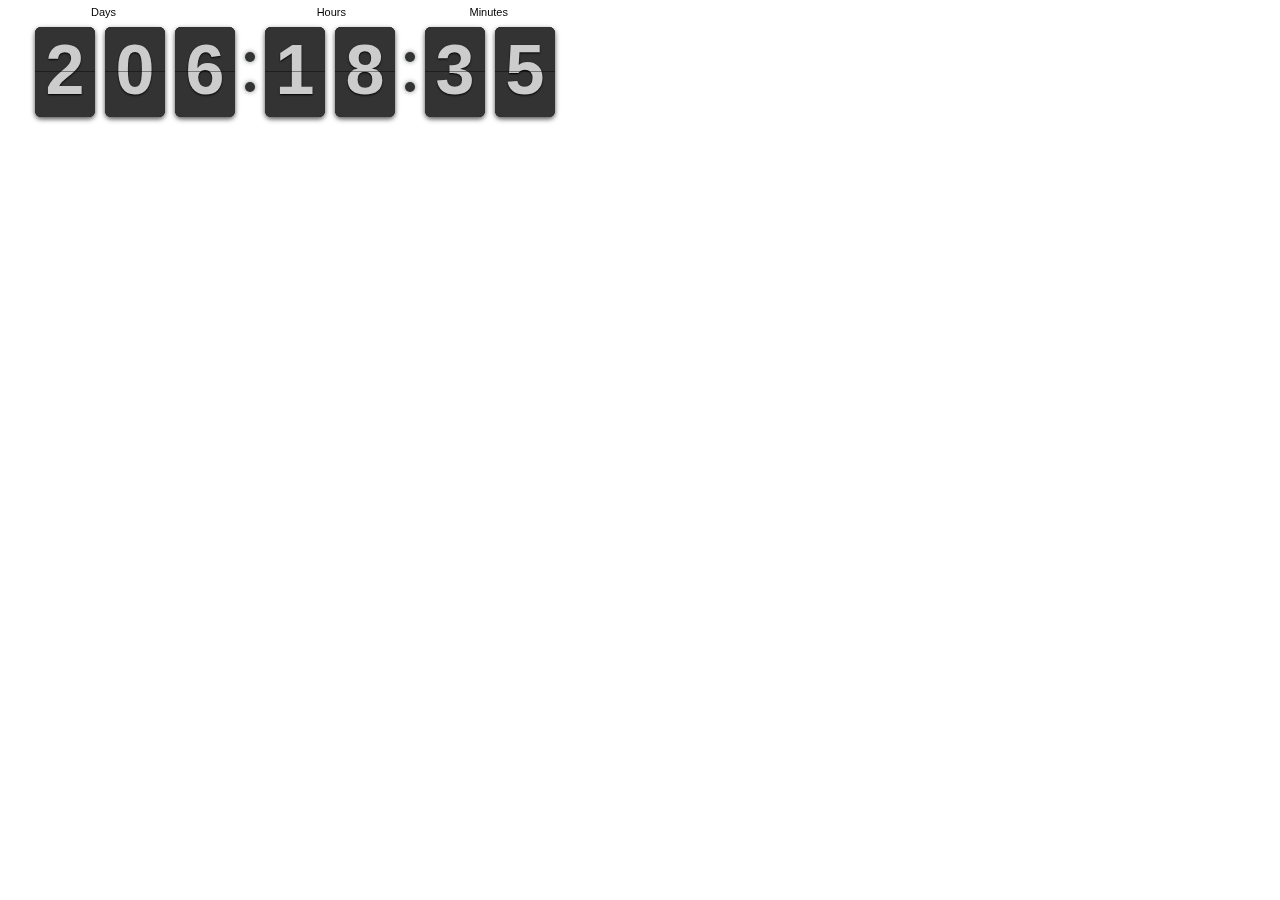
<file: javascript/FlipClock-master/examples/countdown-from-new-years-without-seconds.html>
<html>
	<head>
		<link rel="stylesheet" href="../compiled/flipclock.css">

		<script src="http://ajax.googleapis.com/ajax/libs/jquery/1.10.2/jquery.min.js"></script>

		<script src="../compiled/flipclock.js"></script>	
	</head>
	<body>
		<div class="clock" style="margin:2em;"></div>
		
		<script type="text/javascript">
			var clock;

			$(document).ready(function() {

				// Grab the current date
				var currentDate = new Date();

				// Set some date in the past. In this case, it's always been since Jan 1
				var pastDate  = new Date(currentDate.getFullYear(), 0, 1);

				// Calculate the difference in seconds between the future and current date
				var diff = currentDate.getTime() / 1000 - pastDate.getTime() / 1000;

				// Instantiate a coutdown FlipClock
				clock = $('.clock').FlipClock(diff, {
					clockFace: 'DailyCounter',
					showSeconds: false
				});
			});
		</script>
		
	</body>
</html>
</file>
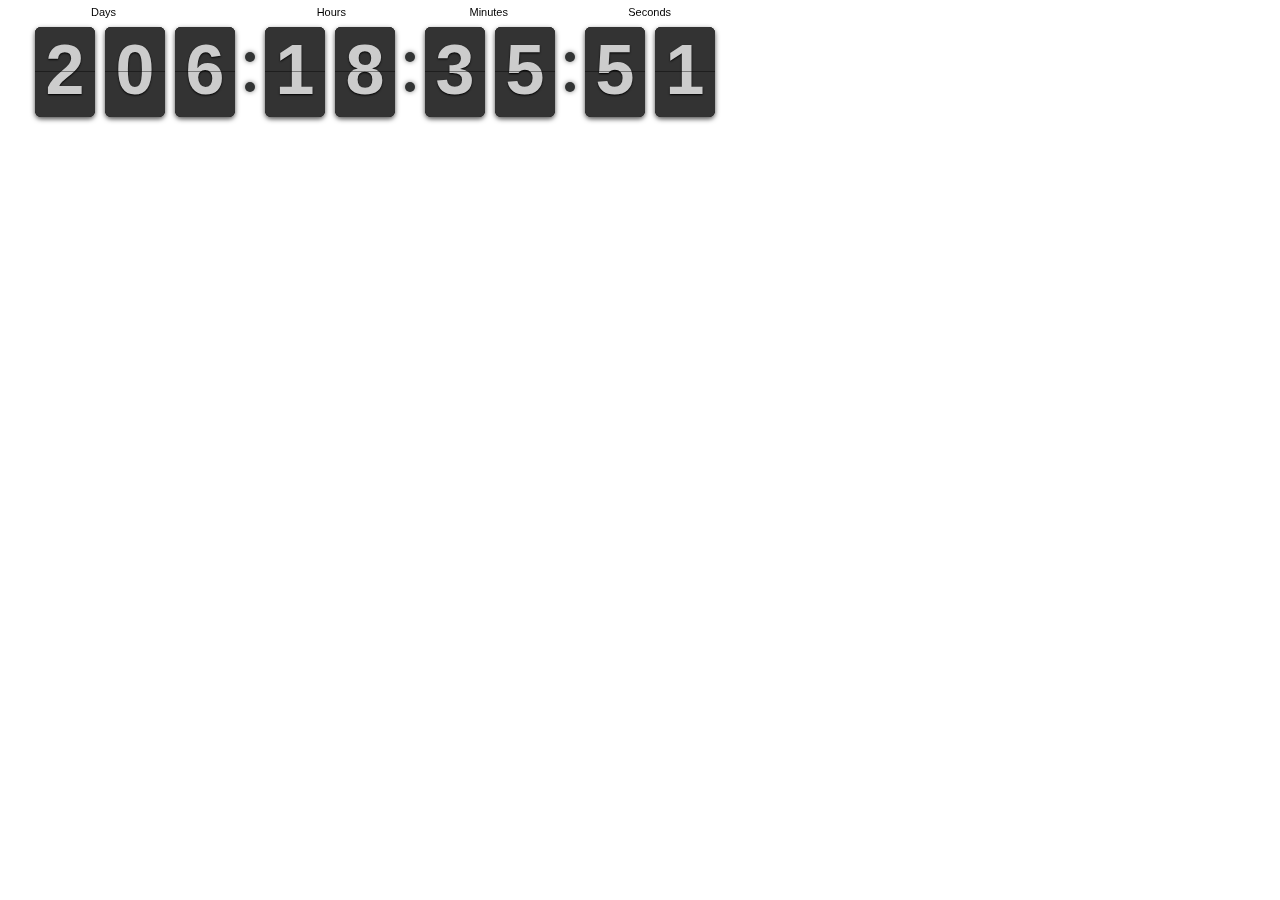
<file: javascript/FlipClock-master/examples/countdown-from-new-years.html>
<html>
	<head>
		<link rel="stylesheet" href="../compiled/flipclock.css">

		<script src="http://ajax.googleapis.com/ajax/libs/jquery/1.10.2/jquery.min.js"></script>

		<script src="../compiled/flipclock.js"></script>	
	</head>
	<body>
		<div class="clock" style="margin:2em;"></div>
		
		<script type="text/javascript">
			var clock;

			$(document).ready(function() {

				// Grab the current date
				var currentDate = new Date();

				// Set some date in the past. In this case, it's always been since Jan 1
				var pastDate  = new Date(currentDate.getFullYear(), 0, 1);

				// Calculate the difference in seconds between the future and current date
				var diff = currentDate.getTime() / 1000 - pastDate.getTime() / 1000;

				// Instantiate a coutdown FlipClock
				clock = $('.clock').FlipClock(diff, {
					clockFace: 'DailyCounter'
				});
			});
		</script>
		
	</body>
</html>
</file>
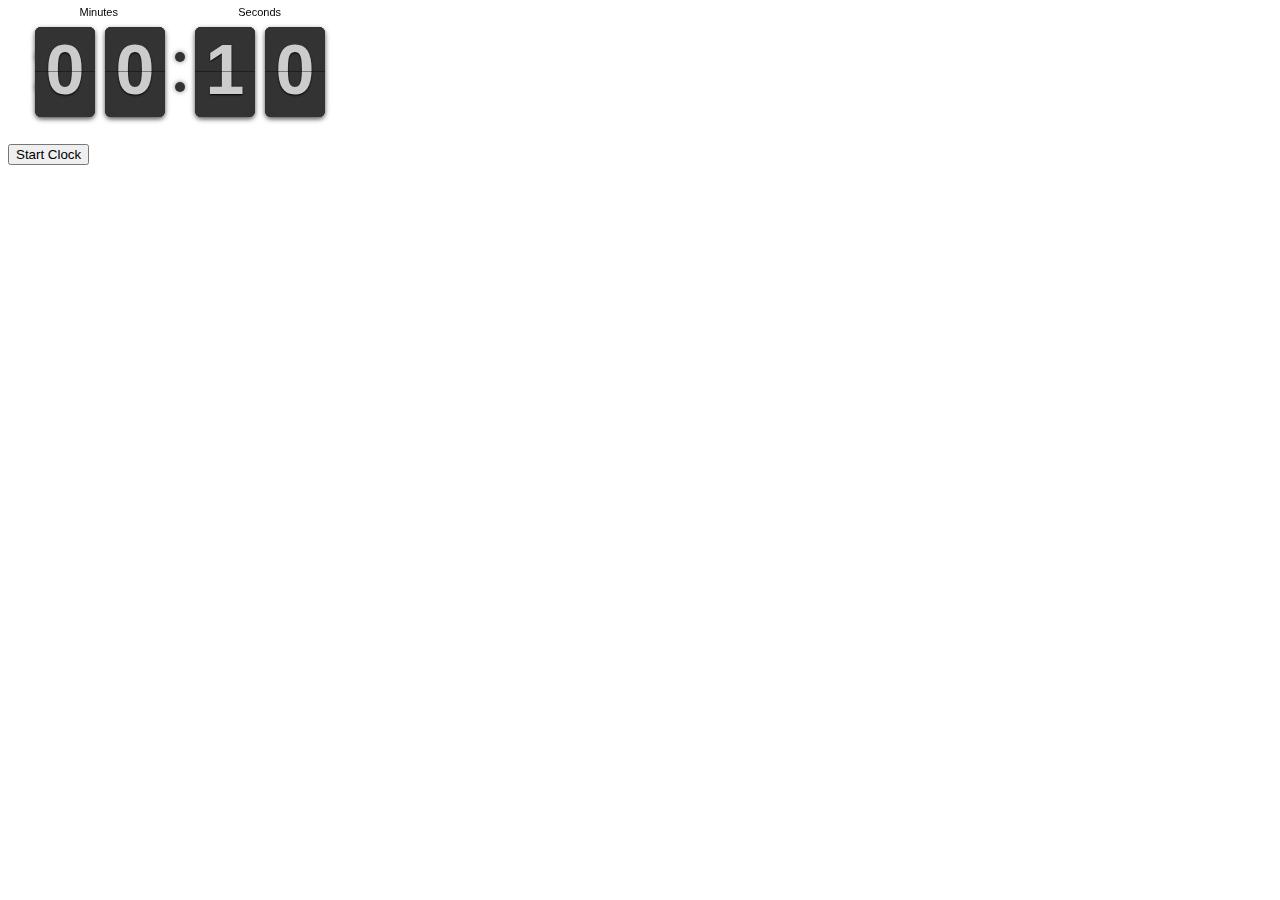
<file: javascript/FlipClock-master/examples/countdown-start-callback.html>
<html>
	<head>
		<link rel="stylesheet" href="../compiled/flipclock.css">

		<script src="http://ajax.googleapis.com/ajax/libs/jquery/1.10.2/jquery.min.js"></script>

		<script src="../compiled/flipclock.js"></script>		
	</head>
	<body>
	<div class="clock" style="margin:2em;"></div>
	<div class="message"></div>

	<button class="start">Start Clock</button>

	<script type="text/javascript">
		var clock;
		
		$(document).ready(function() {
			
			clock = $('.clock').FlipClock(10, {
		        clockFace: 'MinuteCounter',
		        countdown: true,
		        autoStart: false,
		        callbacks: {
		        	start: function() {
		        		$('.message').html('The clock has started!');
		        	}
		        }
		    });

		    $('.start').click(function(e) {

		    	clock.start();
		    });

		});
	</script>
	
	</body>
</html>
</file>
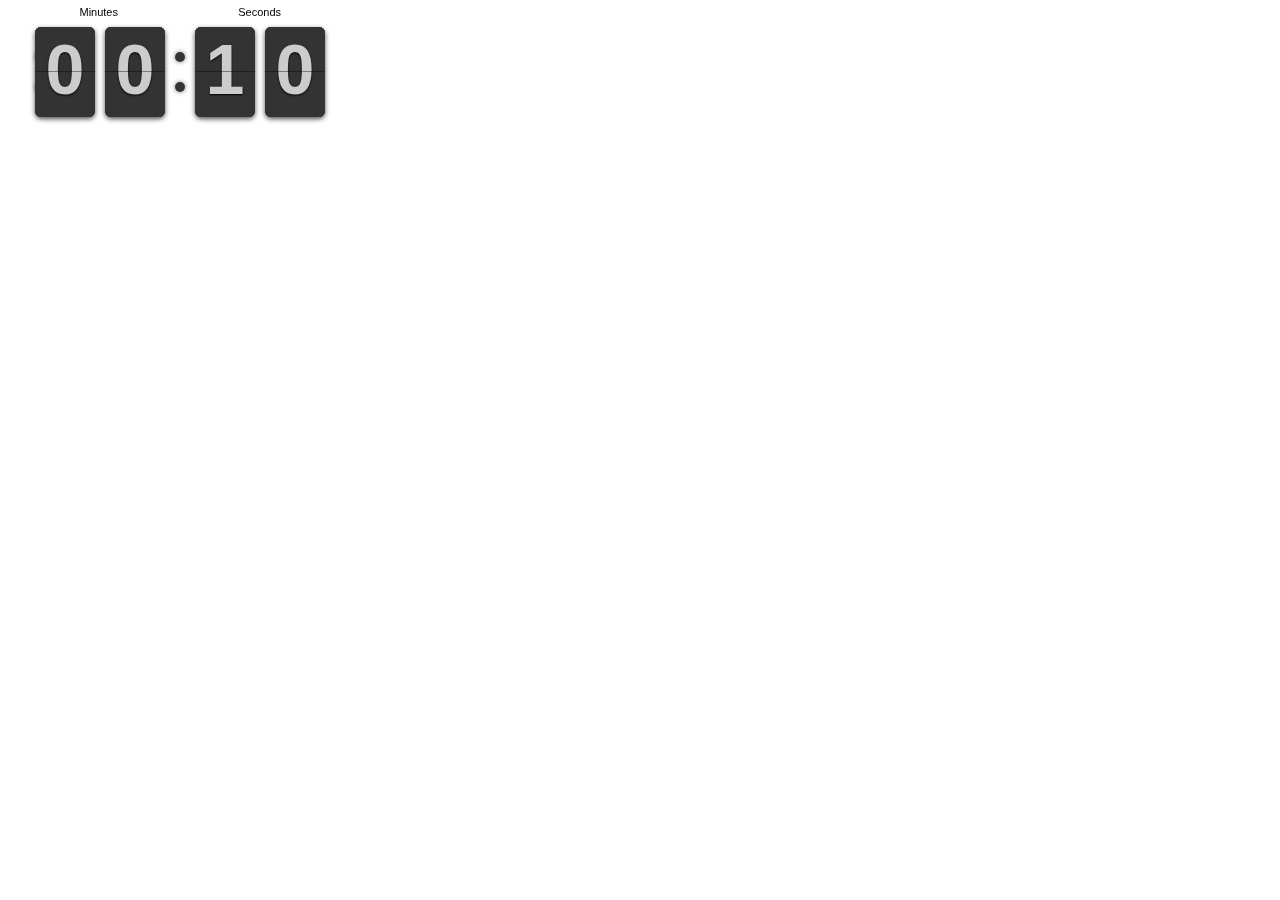
<file: javascript/FlipClock-master/examples/countdown-stop-callback.html>
<html>
	<head>
		<link rel="stylesheet" href="../compiled/flipclock.css">

		<script src="http://ajax.googleapis.com/ajax/libs/jquery/1.10.2/jquery.min.js"></script>

		<script src="../compiled/flipclock.js"></script>		
	</head>
	<body>
	<div class="clock" style="margin:2em;"></div>
	<div class="message"></div>

	<script type="text/javascript">
		var clock;
		
		$(document).ready(function() {

			clock = $('.clock').FlipClock(10, {
		        clockFace: 'MinuteCounter',
		        countdown: true,
		        callbacks: {
		        	stop: function() {
		        		$('.message').html('The clock has stopped!');
		        	}
		        }
		    });

		});
		
	</script>
	
	</body>
</html>
</file>
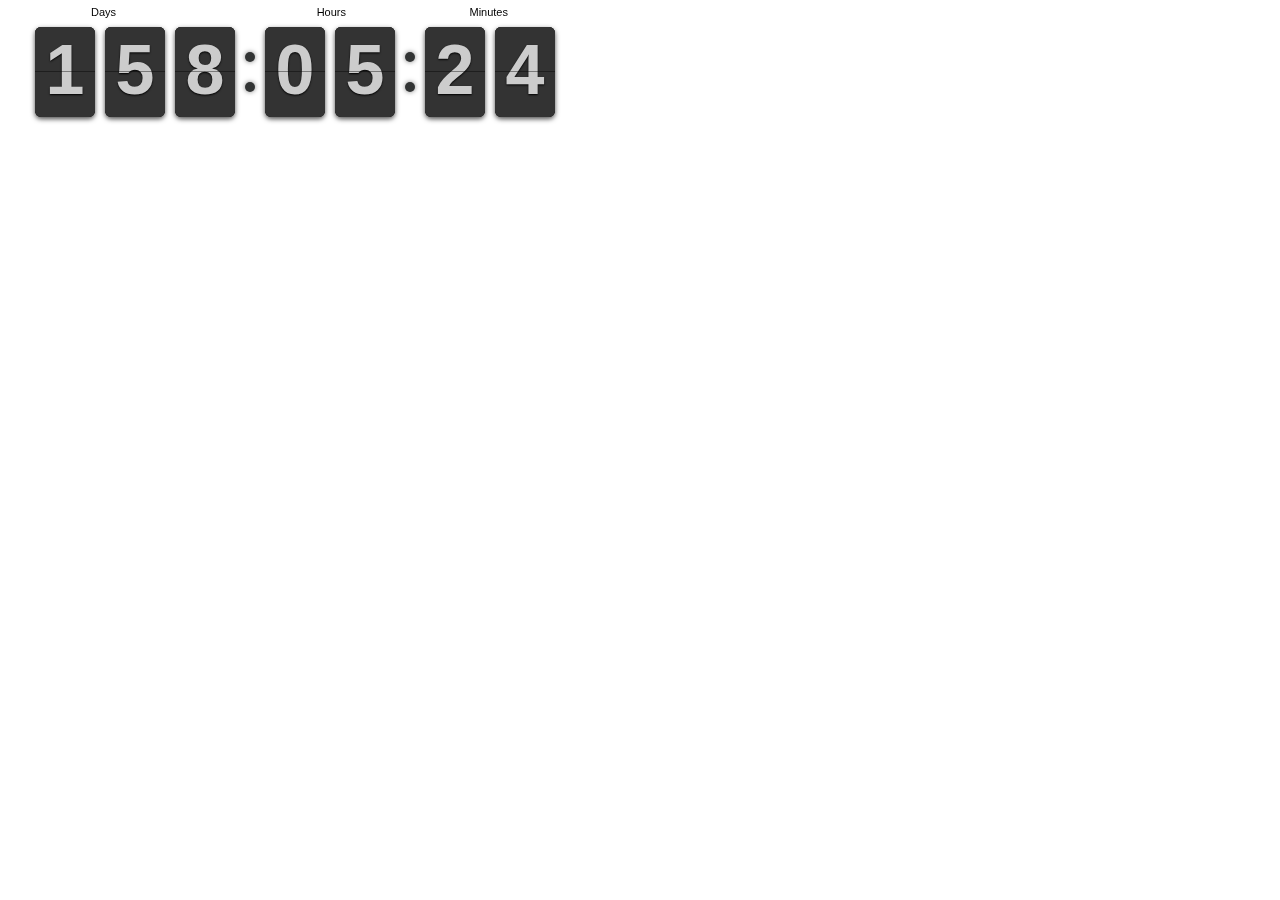
<file: javascript/FlipClock-master/examples/countdown-to-new-years-without-seconds.html>
<html>
	<head>
		<link rel="stylesheet" href="../compiled/flipclock.css">

		<script src="http://ajax.googleapis.com/ajax/libs/jquery/1.10.2/jquery.min.js"></script>

		<script src="../compiled/flipclock.js"></script>		
	</head>
	<body>
		<div class="clock" style="margin:2em;"></div>
		
		<script type="text/javascript">
			var clock;

			$(document).ready(function() {

				// Grab the current date
				var currentDate = new Date();

				// Set some date in the future. In this case, it's always Jan 1
				var futureDate  = new Date(currentDate.getFullYear() + 1, 0, 1);

				// Calculate the difference in seconds between the future and current date
				var diff = futureDate.getTime() / 1000 - currentDate.getTime() / 1000;

				// Instantiate a coutdown FlipClock
				clock = $('.clock').FlipClock(diff, {
					clockFace: 'DailyCounter',
					countdown: true,
					showSeconds: false
				});
			});
		</script>
		
	</body>
</html>
</file>
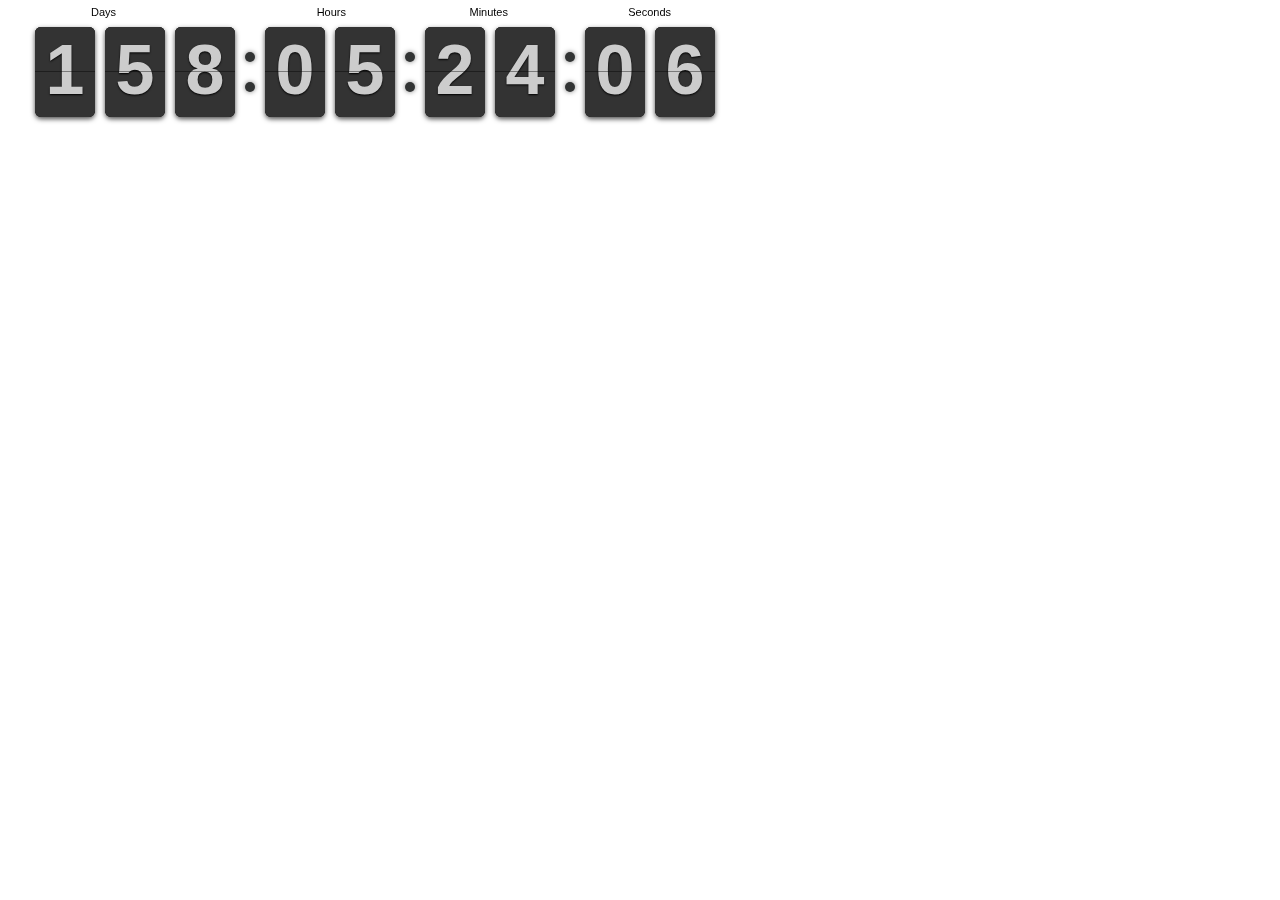
<file: javascript/FlipClock-master/examples/countdown-to-new-years.html>
<html>
	<head>
		<link rel="stylesheet" href="../compiled/flipclock.css">

		<script src="http://ajax.googleapis.com/ajax/libs/jquery/1.10.2/jquery.min.js"></script>

		<script src="../compiled/flipclock.js"></script>	
	</head>
	<body>
		<div class="clock" style="margin:2em;"></div>
		
		<script type="text/javascript">
			var clock;

			$(document).ready(function() {

				// Grab the current date
				var currentDate = new Date();

				// Set some date in the future. In this case, it's always Jan 1
				var futureDate  = new Date(currentDate.getFullYear() + 1, 0, 1);

				// Calculate the difference in seconds between the future and current date
				var diff = futureDate.getTime() / 1000 - currentDate.getTime() / 1000;

				// Instantiate a coutdown FlipClock
				clock = $('.clock').FlipClock(diff, {
					clockFace: 'DailyCounter',
					countdown: true
				});
			});
		</script>
		
	</body>
</html>
</file>
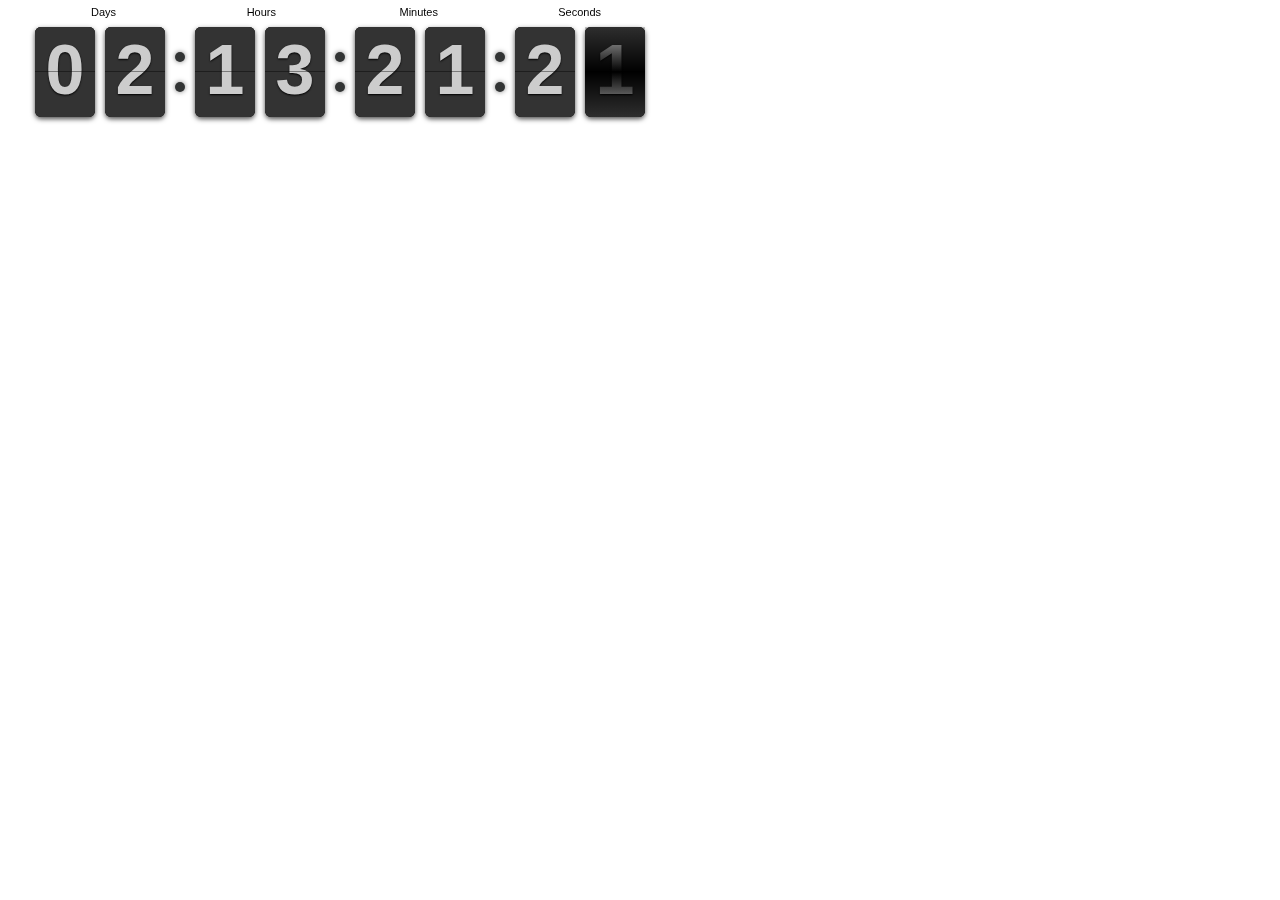
<file: javascript/FlipClock-master/examples/daily-counter-countdown.html>
<html>
	<head>
		<link rel="stylesheet" href="../compiled/flipclock.css">

		<script src="http://ajax.googleapis.com/ajax/libs/jquery/1.10.2/jquery.min.js"></script>

		<script src="../compiled/flipclock.js"></script>
	</head>
	<body>
	<div class="clock" style="margin:2em;"></div>
	<div class="message"></div>

	<script type="text/javascript">
		var clock;
		
		$(document).ready(function() {
			var clock;

			clock = $('.clock').FlipClock({
		        clockFace: 'DailyCounter',
		        autoStart: false,
		        callbacks: {
		        	stop: function() {
		        		$('.message').html('The clock has stopped!')
		        	}
		        }
		    });
				    
		    clock.setTime(220880);
		    clock.setCountdown(true);
		    clock.start();

		});
	</script>
	
	</body>
</html>
</file>
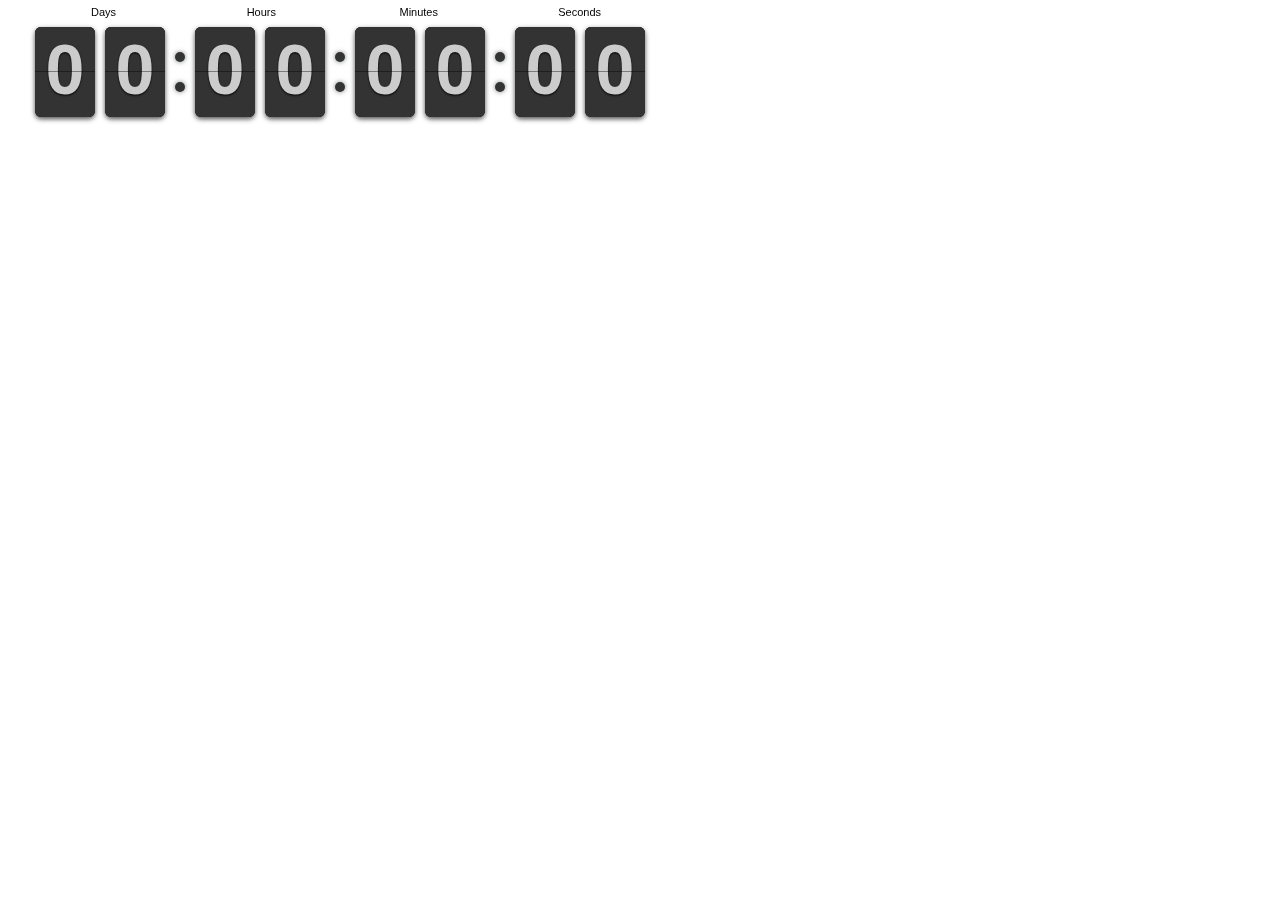
<file: javascript/FlipClock-master/examples/daily-counter.html>
<html>
	<head>
		<link rel="stylesheet" href="../compiled/flipclock.css">

		<script src="http://ajax.googleapis.com/ajax/libs/jquery/1.10.2/jquery.min.js"></script>

		<script src="../compiled/flipclock.js"></script>		
	</head>
	<body>
	<div class="clock" style="margin:2em;"></div>
	<div class="message"></div>

	<script type="text/javascript">
		var clock;
		
		$(document).ready(function() {
			
			clock = $('.clock').FlipClock({
		        clockFace: 'DailyCounter'
		    });
		});
	</script>
	
	</body>
</html>
</file>
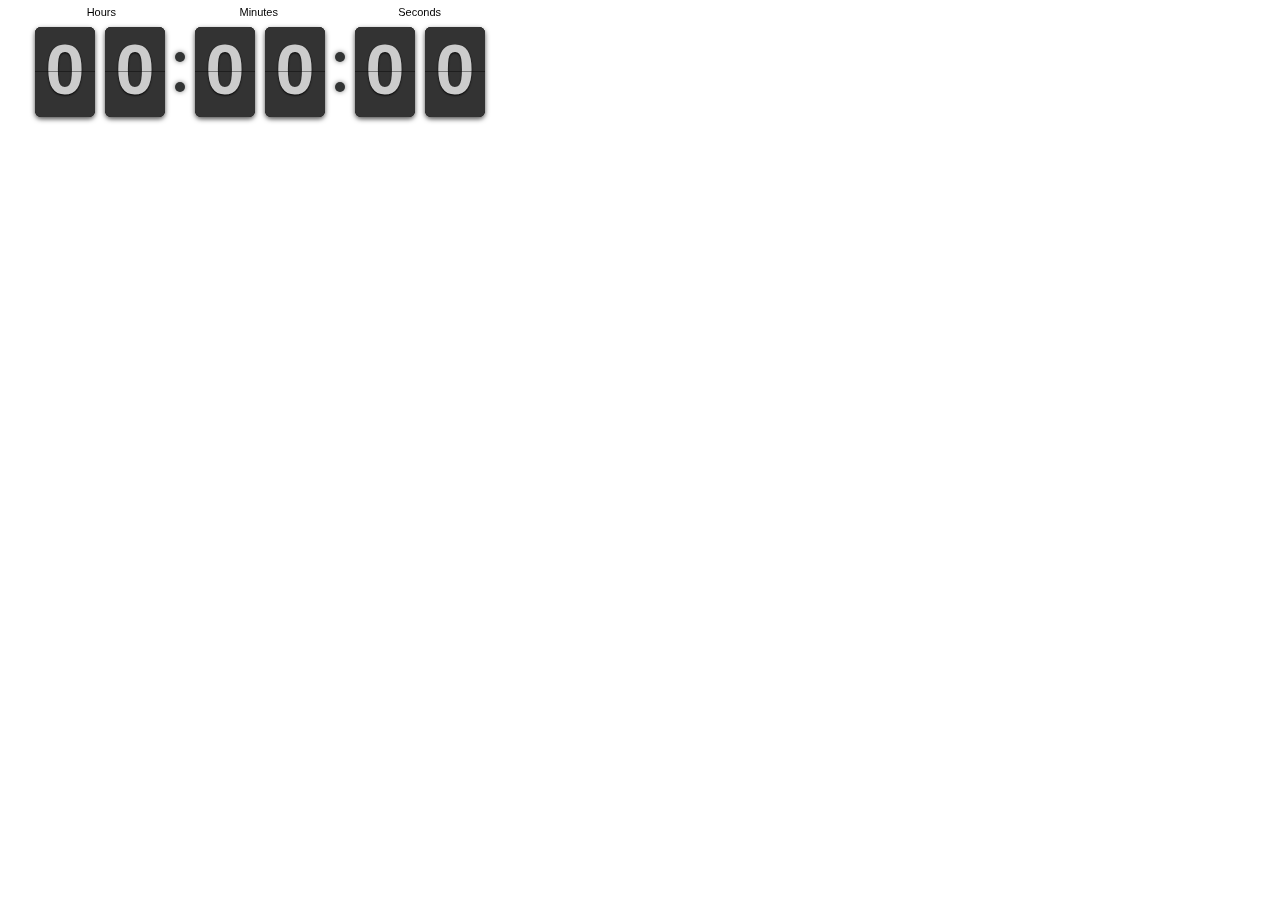
<file: javascript/FlipClock-master/examples/hourly-counter.html>
<html>
	<head>
		<link rel="stylesheet" href="../compiled/flipclock.css">

		<script src="http://ajax.googleapis.com/ajax/libs/jquery/1.10.2/jquery.min.js"></script>

		<script src="../compiled/flipclock.js"></script>		
	</head>
	<body>
	<div class="clock" style="margin:2em;"></div>
	<div class="message"></div>

	<script type="text/javascript">
		var clock;
		
		$(document).ready(function() {
			
			clock = $('.clock').FlipClock({
		        clockFace: 'HourlyCounter'
		    });
		});
	</script>
	
	</body>
</html>
</file>
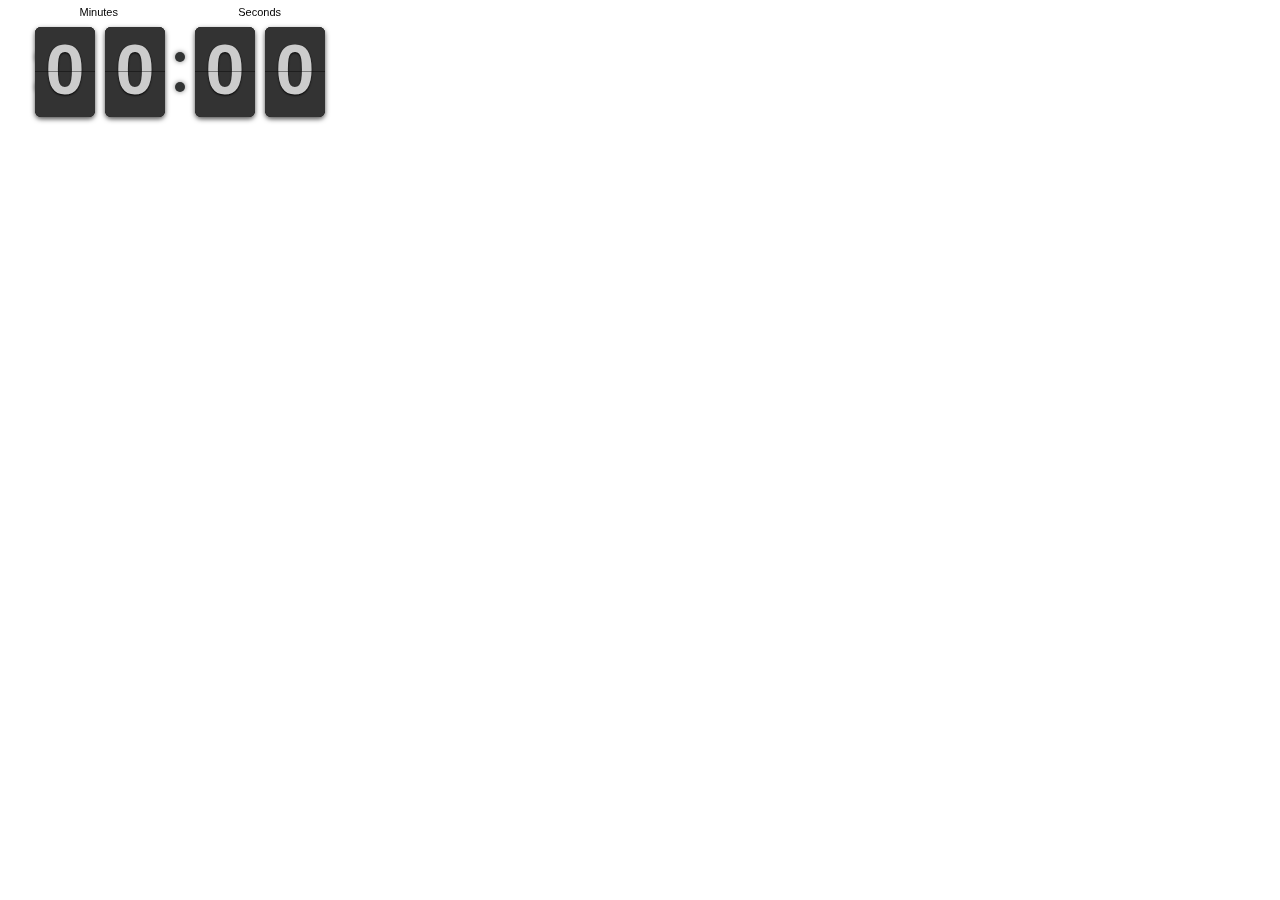
<file: javascript/FlipClock-master/examples/interval-callback.html>
<html>
	<head>
		<link rel="stylesheet" href="../compiled/flipclock.css">

		<script src="http://ajax.googleapis.com/ajax/libs/jquery/1.10.2/jquery.min.js"></script>

		<script src="../compiled/flipclock.js"></script>		
	</head>
	<body>
	<div class="clock" style="margin:2em;"></div>
	<div class="message"></div>

	<script type="text/javascript">
		var clock;
		
		$(document).ready(function() {
			
			clock = $('.clock').FlipClock({
		        clockFace: 'MinuteCounter',
		        callbacks: {
		        	interval: function() {
		        		var time = this.factory.getTime().time;
		        		
		        		if(time) {
			        		console.log('interval', time);
			        	}
		        	}
		        }
		    });
		});
	</script>
	
	</body>
</html>
</file>
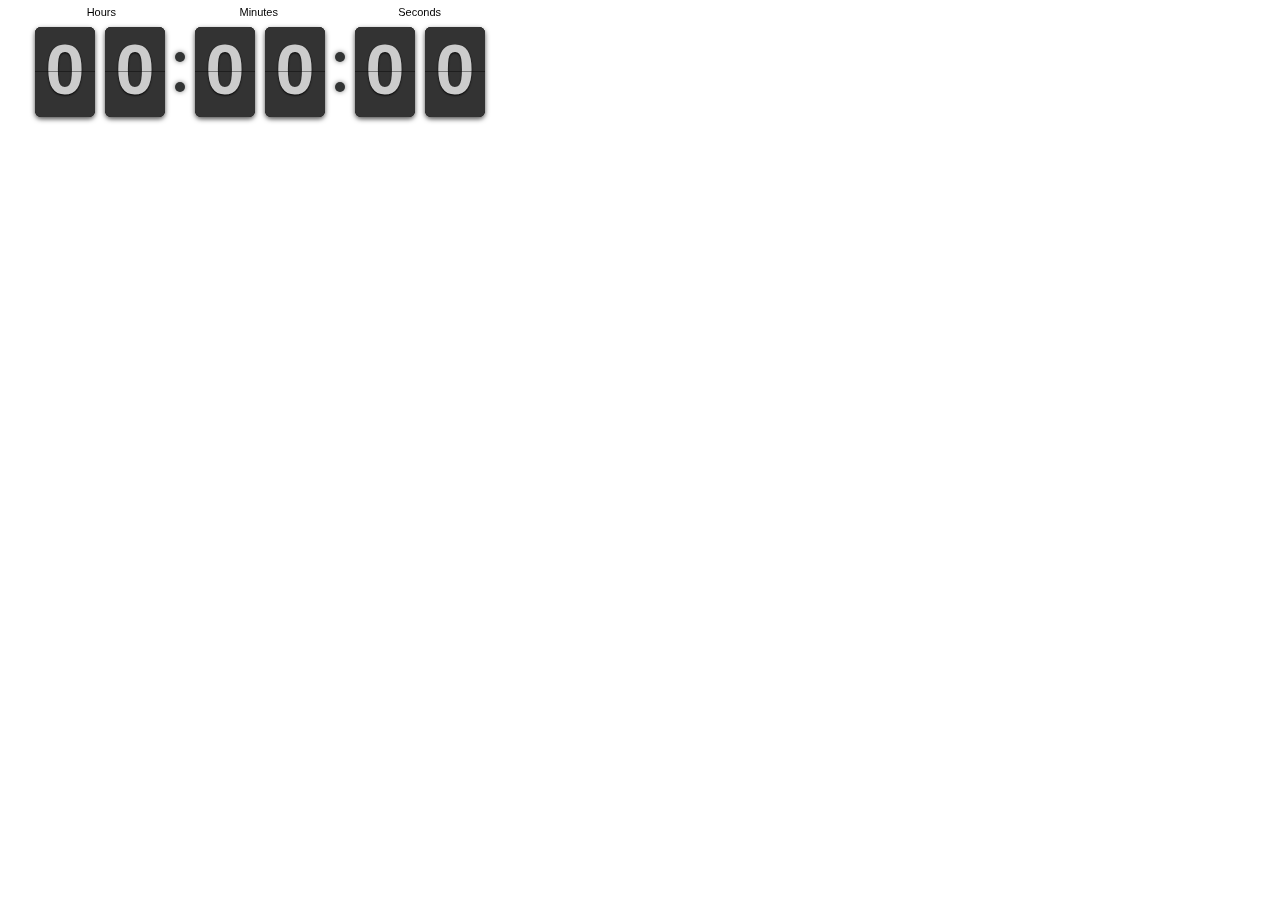
<file: javascript/FlipClock-master/examples/load-new-clock-face.html>
<html>
	<head>
		<link rel="stylesheet" href="../compiled/flipclock.css">

		<script src="http://ajax.googleapis.com/ajax/libs/jquery/1.10.2/jquery.min.js"></script>

		<script src="../compiled/flipclock.js"></script>		
	</head>
	<body>
		<div class="clock" style="margin:2em;"></div>

		<script type="text/javascript">
			var clock;

			$(document).ready(function() {

				// Instantiate a counter
				clock = new FlipClock($('.clock'), {
					clockFace: 'HourlyCounter',
					autoStart: true
				});

				setTimeout(function() {
					clock.loadClockFace('MinuteCounter');
				}, 3000);

				setTimeout(function() {
					clock.loadClockFace('HourlyCounter');
				}, 7000);

				setTimeout(function() {
					clock.loadClockFace('Counter', {
						autoStart: true
					});
				}, 10000);
			});
		</script>
		
	</body>
</html>
</file>
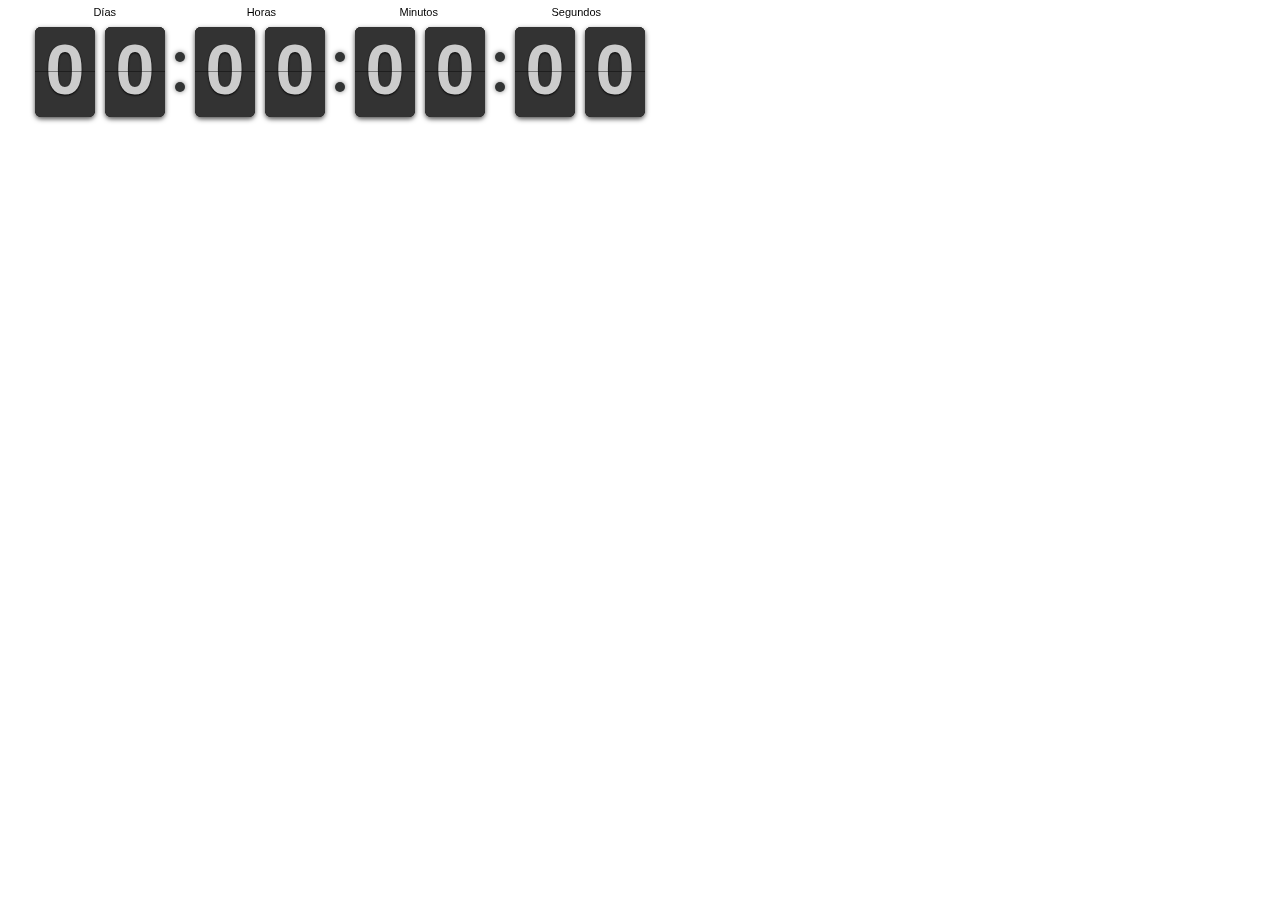
<file: javascript/FlipClock-master/examples/localization.html>
<html>
	<head>
		<link rel="stylesheet" href="../compiled/flipclock.css">

		<script src="http://ajax.googleapis.com/ajax/libs/jquery/1.10.2/jquery.min.js"></script>

		<script src="../compiled/flipclock.js"></script>
	</head>
	<body>
		<div class="clock" style="margin:2em;"></div>

		<script type="text/javascript">
			var clock;
			
			$(document).ready(function() {
				clock = $('.clock').FlipClock({
					clockFace: 'DailyCounter',
					language: 'es'
				});
			});
		</script>
		
	</body>
</html>
</file>
<file: css/format.css>
/* DEBUT POLICE PERSO */
    @font-face
    {
        font-family: 'Amontillado';
        src: url('Police/Amontillado.ttf') format('truetype'),
        url('Police/Amontillado.eot') format('eot');
    }
    @font-face
    {
        font-family: 'dancing in the rainbow';
        src: url('Police/Dancing in the Rainbow.ttf') format('truetype'),
        url('Police/Dancing in the Rainbow.eot') format('eot');
    }
    @font-face
    {
        font-family: 'CAC champagne';
        src: url('Police/cac_champagne.woff') format('woff'),
        url('Police/cac_champagne.eot') format('eot');
    }
    @font-face
    {
        font-family: 'A day in september';
        src: url('Police/ADayinSeptember.otf') format('opentype'),
        url('Police/ADayinSeptember.eot') format('eot');
    }
    @font-face
    {
        font-family: 'Azmonfleet';
        src: url('Police/Azmonfleet.ttf') format('truetype'),
        url('Police/Azmonfleet.eot') format('eot');
    }
    @font-face
    {
        font-family: 'ARBLANCA';
        src: url('Police/ARBLANCA.ttf') format('truetype'),
        url('Police/ARBLANCA.eot') format('eot');
    }
    @font-face
    {
        font-family: 'chivilcoyana';
        src: url('Police/chivilcoyana-beta-v1.2.ttf') format('truetype'),
        url('Police/chivilcoyana-beta-v1.2.eot') format('eot');
    }
    @font-face
    {
        font-family: 'everafter';
        src: url('Police/EVERAFTE.ttf') format('truetype'),
        url('Police/EVERAFTE.eot') format('eot');
    }
    .material-icons.md-18 { font-size: 18px; }
    .material-icons.md-24 { font-size: 24px; }
    .material-icons.md-36 { font-size: 36px; }
    .material-icons.md-48 { font-size: 48px; color: black;}

*
{
    font-family: Arial, serif, sans-serif;
}
/* FIN POLICE PERSO */


/*DEBUT MENU */

    body
    {
        margin: 0px;
    }
    header
    {
        position:fixed;
        z-index: 1;

        display: flex ;

        width:100%;

        background-color: black;

        border-bottom: 1px #000 solid;
    }

    nav
    {
        display: flex;

        min-height: 30px;
        max-height: 75px;
    }
    .navpc
    {
        display: flex;
    }
    .navmob
    {
        display: flex;
        flex-direction: row;
    }
    .bouton_navigation
    {
        padding: 0px 25px;
    }
    .bouton_navigation:hover
    {
        font-size: 1.05em;
        background-color: #06203b;
    }
    a
    {
        text-decoration: none;
        color: white;
    }
    a:visited
    {
        color: white;
    }
    .boutons_nav
    {
        display:flex;
        flex-direction: row;
    }
    .Index
    {
        height: 75px;
        line-height: 75px;
        white-space: nowrap;

        font-size:2.5em;
        font-family: 'ARBLANCA';
    }
    .logo
    {
        height: 75px;
    }
    .ancre
    {
        position: relative;
        bottom: 100px;
    }
    .navmob
    {
        display: none
    }
    @media (max-width: 1200px)
    {
        .navbar_presentation
        {
            display: none;
        }
    }
    @media (max-width: 950px)
    {
        .navpc
        {
            display: none;
        }
        .navmob
        {
            display: flex;
        }
        .boutons_nav
        {
            font-size:1em;
        }
        .deuxl
        {
            line-height: 37.5px;
        }
    }
    @media (max-width: 675px)
    {
        .boutons_nav
        {
            font-size:0.8em;
        }
        .bouton_navigation
        {
            padding: 0 20px;
        }
        .Index
        {
            line-height: 50px;
        }
        .deuxl
        {
            line-height: 25px;
        }
        .logo
        {
            height: 50px;
        }
        nav
        {
            height:50px;
        }
    }
    @media (max-width: 525px)
    {
        .boutons_nav
        {
            font-size:0.6em;
        }
        .bouton_navigation
        {
            padding: 0 15px;
        }
    }
    @media (max-width: 400px)
    {
        .boutons_nav
        {
            font-size:0.5em;
        }
        .bouton_navigation
        {
            padding: 0 5px;
        }
    }
    /*
    @media (max-width: 650px)
    {
        .boutons_nav
        {
            font-size: 0.6em;
        }
        .bouton_navigation
        {
            padding: 0px 10px;
        }
        .logo
        {
            display:none;
        }
    }
    */
/* FIN MENU */

/* DEBUT FORMAT TITRES */
    h1,h2,h3
    {
        margin: 10px 0px;

        text-align: center;
    }
    h1
    {
        font-size: 1em;
    }
    h2
    {
        font-size: 5em;
        font-family: "arblanca"
    }
    h3
    {
        font-size: 3.5em;
        font-family: "arblanca"
    }
    @media (max-width: 600px)
    {
        h3
        {
            line-height: 60px;
        }
    }
/* FIN FORMAT TITRES */

/* DEBUT PRESENTATION */
    section#gala
    {
        padding-top:50px;

        /* border: 1px red solid; */
    }
    .cnc_banner
    {
        position: absolute;
        top:75px;
        left: 0px;
        width:100%;
    }
    @media (max-width:1000px)
    {
        .cnc_banner
        {
            display: none;
        }
        section#gala article
        {
            background-color: #06203b;
            padding-bottom: 80px;
        }
    }
    .presentation
    {
        /*margin-top: 6%; */
        padding-top: 0px;

        text-align: center;

        /*background-color: #000066;*/
        background-color: white;
        color: white;

        /* border: 10px red double; */
    }
    .amontillado
    {
        font-family: 'Amontillado';
        font-weight: normal;
        font-size: 5em;
    }
    .dancing
    {
        font-family: 'dancing in the rainbow';
        font-weight: normal;
        font-size: 3em;
    }
    .titre_presentation
    {
        margin-bottom: 50px;
        font-size: 2em;
    }
    .titre_presentation .amontillado
    {
        margin-top: 0px;
        margin-bottom: 0px;
        padding-bottom: 0px;
    }
    .titre_presentation .gala, .titre_presentation .date
    {
        margin-top: 0px ;
        margin-bottom: 0px;
        font-weight: normal;
    }
    .titre_presentation .gala
    {
        padding-top: 0px;

        line-height: 150px;
        font-family: 'dancing in the rainbow';
        font-size: 3em;
    }
    .titre_presentation .date
    {
        font-family:  'ARBLANCA';
        font-size: 1.7em;
    }
    .bandeau_rebours
    {
        display: flex;
        flex-direction: column;
        justify-content: center;

        padding-top: 200px;
        margin:auto;
        width: 666px;
    }
    @media (max-width: 1700px)
    {
        .bandeau_rebours
        {
            padding-top: 100px;
        }
    }
    @media (max-width: 1550px)
    {
        .bandeau_rebours
        {
            padding-top: 0px;
        }
    }
    @media (max-width: 1400px)
    {
        .presentation
        {
            padding-bottom: 40px;
        }
    }
    @media (max-width: 1200px)
    {
        .presentation
        {
            padding-bottom: 40px;
        }
    }
    /*.count_color
    {
        background-color :#ccddff
    }*/

    .c_a_r
    {
        position: relative;
        z-index: 0;

        width:100%;
    }
    .countdown_banner
    {
        position: absolute;
        top:500px;
        left:150px;

        display: inline-block;
        width:700px;
        height:250px;
   }
    @media (max-width: 650px)
    {
        .c_a_r
        {
            margin:0 10%;
            width:50%;
        }
        .titre_presentation
        {
            padding-top: 20px;
            font-size:1.5em;
        }
    }
    @media (max-width: 500px)
    {
        .c_a_r
        {
            margin:0 5%;
        }
        .titre_presentation
        {
            margin-bottom: 20px;

            font-size:1.2em;
        }
    }
    @media (max-width: 400px)
    {
        .c_a_r
        {
            margin:0 0%;
        }
        .titre_presentation
        {
            font-size:1em;
        }
    }

    /* Ancien countdown
        #compte_rebours
        {
            font-size: 3em;
            background-color: #ccddff;
        }
        .text_rebours
        {
            text-align: center;
        }
    */

    .vers_billeterie h2
    {
        margin-top: 5%;
        margin-bottom: 0px;

        text-align: center;
        font-weight: bold;
    }
    .vers_billeterie p
    {
        text-align: center;
        font-size: 1.5em;
    }
    .fleches
    {
        display: flex;
        justify-content: center;
    }
    .fleche
    {

    }
/* FIN PRESENTATION */

/* DEBUT ACHAT PLACE */
    .champ_achat_place
    {
        display: flex;
        flex-direction: column;
        flex-wrap: wrap;
        justify-content: center;

        margin-right: auto;
        margin-left: auto;
        margin-top: 0px;
        margin-bottom: 100px;

        text-align: center;
        font-size: 1.5em;
        color: white;

        /* border: 1px blue dotted; */


    }
    .boutons_achat
    {
        display:flex;
        flex-wrap: wrap;
        flex-direction: column;
        justify-content: center;

        max-height: 100%;
        margin-right: auto;
        margin-left: auto;
    }
    .boutons_achat_place
    {
        display: flex;
        flex-direction: row;
        justify-content: center;
    }
    .bouton_achat_place
    {
        padding: 0px 10px;
        max-width: 75%;
        margin: 5px 10px;

        line-height: 100px;
        background-color: #cc2900;

        box-shadow: 2px 2px 5px black;
    }
    .methode
    {
        display: flex;
        flex-direction: column;
    }
    .methode_payement
    {
        color: black;
        font-size: 2.5em;
    }
    .place_gala
    {
    }
    .bouton_achat_place:hover
    {
        box-shadow: 1px 1px 5px black;
    }
    .vertical_text_100
    {
        display:inline-block;
        vertical-align: middle;
        line-height: normal;

        color: white;
    }
    .disabled
    {
        color: #c2c2d6;
        background-color: #8c8c8c;
    }


    @media all and (max-width: 850px)
    {
        .boutons_achat_place
        {
            flex-direction: column;
            align-items: center;
        }
        .bouton_achat_place
        {
            width: 50%;

            line-height: 50px;
            font-size:1.25em;
        }
        .boutons_achat
        {
            margin-left: 5px;
            margin-right: 5px;
        }
    }
    @media all and (max-width: 684px)
    {
        .bouton_achat_place
        {
            width: 75%;
        }
        .champ_achat_place
        {
            margin-top: 25px;
        }
    }
    @media all and (max-width: 458px)
    {
        .bouton_achat_place
        {
            font-size:1em;
        }
        .vers_billeterie h2
        {
            font-size: 4em;
        }
    }
/* FIN ACHAT PLACE */

/*DEBUT DESCRIPTIF */
    .descriptifs
    {
        margin: 0% 5%;
        padding: 15px 0px;


        display: flex;
        justify-content: center;

        border: 5px solid black;
    }
    .descriptif
    {
        display: flex;
        flex-direction: column;

        margin: 0px 2%;
        padding: 0px 3px;
        min-width: 150px;
        max-width: 50%;

        text-align: justify;

        /* border: 1px blue solid; */
    }
    .titre_descriptif, .material-icons
    {
        text-align: center;
    }
    .corps_descriptif
    {
        font-size: 1.5em;
        line-height: 40px;
    }
    .material_icons
    {
        color: blue !important ;
        font-size: 50px !important ;
    }
    @media (max-width: 1400px)
    {
        .titre_descriptif
        {
            font-size: 2.5em;
        }
    }
    @media all and (max-width: 1000px)
    {
        .descriptifs
        {
            flex-direction: column;
            align-items: center;

            margin: 0% 5%;
        }
        .descriptif
        {
            min-width: 200px;
            max-width: 100%;
            margin: 10px 0px;
            padding: 0px 10px;

            font-size: 0.8em;
        }
        .corps_descriptif
        {
            line-height: 30px;
        }
    }
    @media all and (max-device-width: 480px)
    {
        .descriptifs
        {
            flex-direction: column;
            align-items: center;
        }
        .descriptif
        {
            min-width: 200px;
            max-width: 100%;
            margin: 10px 0;
        }
    }
/* FIN DESCRIPTIF */

/* DEBUT THEME */

    /* DEBUT VIDEOS + BANNIERE */
        .video_yt
        {
            display: inline-block;
            width: 800px;
            height: 460px;

            text-align: center;
        }
        .video
        {
            display:inline-block;
            margin: 0 23%;
        }
        @media (min-width: 1800px)
        {
            .video_yt
            {
                width:1000px;
                height:575px;
            }
            .video
            {
                margin: 0% 23%;
            }
        }
        @media (max-width: 1250px)
        {
            .video_yt
            {
                display: inline-block;
                width: 600px;
                height: 345px;

                text-align: center;
            }
            .video
            {
                display:inline-block;
                margin: 0 20%;
            }
        }
        @media (max-width: 900px)
        {
            .video_yt
            {
                display: inline-block;
                width: 600px;
                height: 345px;

                text-align: center;
            }
            .video
            {
                display:inline-block;
                margin: 0 10%;
            }
        }
        .fnt_parallax
        {
            margin-top: 250px;
            padding: 250px;
        }
        .banniere_mobile_gala
        {
            display: none;
        }
        .banniere_mobile_icam
        {
            display: none
        }
        .banniere
        {
            margin-top: 200px;
            width: auto;
            padding: 500px;
        }
        .hide
        {
            display:none;
        }
        .infos
        {
            color:white;
        }
        @media (max-width: 700px)
        {
            .video
            {
                margin:0 15%;
            }
           .video_yt
           {
                width: 400px;
                height: 235px;
           }
        }
        @media (max-width: 500px)
        {
            .video
            {
                margin:0 10%;
            }
           .video_yt
           {
                width: 350px;
                height: 210px;
           }
        }
        @media (max-width: 400px)
        {
            .video
            {
                margin:0 15%;
            }
           .video_yt
           {
                width: 300px;
                height: 180px;
           }
        }
        @media (max-width: 385px)
        {
            .video
            {
                margin:0 11%;
            }
           .video_yt
           {
                width: 300px;
                height: 180px;
           }
        }
        @media (max-width: 320px)
        {
            .video
            {
                margin:0 3%;
            }
           .video_yt
           {
                width: 300px;
                height: 180px;
           }
        }
        @media (max-width: 480px)
        {
            .fnt_parallax
            {
                display: none;
            }
            .banniere_mobile_gala
            {
                display: inline-block;
                width: 100%;
                margin: 40px 0px;
            }
            .banniere_mobile_icam
            {
                display: inline-block;
                margin: 40px 0px;
                width:100%;
            }
        }
    /* FIN VIDEO + BANNIERE */

    /* DEBUT AFFICHES */
        .conteneur_affiches
        {
            display: flex;
            justify-content: center;
            flex-direction: column;
            align-items: center;

        }
        .banniere_affiches
        {
            margin: 5% 0%;

        }
        .text_affiches
        {
            margin: 0% 20%;

            font-family: Arial, serif, sans-serif;
            font-size: 1.65em;
        }
        .titre_affiches
        {
            margin-bottom: 30px;
            margin-top: 50px;
        }
        .nouvelles_affiches
        {
            display: flex;
            margin: 0 16.67%;
            margin-bottom: 25px;
        }
        .anciennes_affiches
        {
            display: flex;
        }
        .affiches
        {
            display: flex;
            flex-direction: column;

            margin: 5% 10%;
        }
        .affiche
        {
            width:33.33%;
            height:100%;
        }
        .deuxaff
        {
            width:50%;
            height:100%;
        }
        @media (max-width: 800px)
        {
            .anciennes_affiches
            {
                flex-direction: column;
            }
            .nouvelles_affiches
            {
                margin-left: 0px;
                margin-right: 0px;
                flex-direction: column;
            }
            .affiche
            {
                height: 100%;
                width: 100%;
            }
            .deuxaff
            {
                height: 100%;
                width: 100%;
            }
        }
        @media (max-width: 1000px)
        {
            .text_affiches
            {
                margin: 0% 10%;
            }
            .banniere_affiches
            {
                width:1000px;
            }
        }
        @media (max-width: 700px)
        {
            .text_affiches
            {
                margin: 0% 5%;
                font-size: 1.3em;
            }
            .banniere_affiches
            {
                width:600px;
            }
        }
        @media (max-width: 500px)
        {
            .text_affiches
            {
                margin: 0% 5%;
                font-size: 1em;
            }
            .banniere_affiches
            {
                width:500px;
            }
        }
    /*FIN AFFICHES */
/* FIN THEME */

/* DEBUT CONFERENCE */
    .titre_conference
    {
        margin-top: 25px;
        color: black;
    }
    .lja
    {
        display: flex;
        flex-direction: row;

        margin: 0% 10%;
    }
    .sujet_conference
    {
        font-size: 1.2em;
        line-height: 1.5em;
    }
    .gt
    {
        color: #D43F34;
    }
    .red_conf
    {
        font-weight: normal;
        color: #D43F34;
    }
    strong
    {
        font-weight: normal;
    }
    .logo_lja
    {
        /*margin-top: 60px;*/
        width: 300px;
        height: 300px;
    }
    .text_aside_conference
    {
        margin: 50px 5%;

        font-size: 1.5em;
        text-align: justify;
    }
    /*    .bann_conf_container
    {
        display:flex;
        justify-content: center;
        margin: 0 10%;
    }
    .banniere_conf
    {
        border-left: 10%;
        width: 80%;
    }   */
    .semi_titre_conference
    {
        margin-top: 2%;
        margin-bottom: 40px;
        font-size: 1.8em;
    }
    .text_conference
    {
        margin: 0% 5%;
        font-size: 1.5em;
        text-align: justify;
    }
    .teasing
    {
        margin-top: 50px;

        color: #D43F34;
        font-size: 1.8em;
        text-align: left;
    }
    #infos .fnt_parallax, #conference .fnt_parallax
    {
        margin-top: 100px;
    }
    @media (max-width:1500px)
    {
        .text_aside_conference
        {
            font-size: 1.4em;
        }
    }
    @media (max-width: 1300px)
    {
        .lja
        {
            margin: 0% 5%;
        }
        .text_aside_conference
        {
            margin: 50px 3%;
        }
    }
    @media (max-width: 1225px)
    {
        .titre_conference
        {
            font-size: 4em;
        }
    }
    @media (max-width: 1100px)
    {
        .lja
        {
            margin: 0% 3%;
        }
        .text_aside_conference
        {
            margin: 50px 2%;
            font-size: 1.3em;
        }
    }
    @media (max-width: 1000px)
    {
        .lja
        {
            flex-direction: column;
            justify-content: center;
            align-items: center;
        }
        .text_aside_conference
        {
            margin: 30px 10%;
            font-size: 1.5em;
        }
    }
    @media (max-width: 950px)
    {
        .titre_conference
        {
            font-size: 3em;
            margin-top: 0px;
        }
    }
    @media (max-width: 750px)
    {
        .text_aside_conference
        {
            margin: 30px 4%;
        }
        .sujet_conference
        {
            font-size: 1.1em;
        }
        .titre_conference
        {
            font-size: 2.5em;
        }
        .teasing
        {
            margin-top: 25px;
        }
    }
    @media (max-width: 615px)
    {
        .text_aside_conference
        {
            margin: 30px 1%;
        }
        .sujet_conference
        {
            font-size: 1.1em;
        }
        .semi_titre_conference
        {
            font-size:1.6em;
            text-align: left;
        }
    }
    @media (max-width: 400px)
    {
        .semi_titre_conference
        {
            font-size: 1.5em;
            text-align: left;
        }
    }
/* FIN CONFERENCE */

/* DEBUT INFOS PRATIQUES */

    /*DEBUT TABLEAUX */
        .conteneur_tableaux
        {
            display: flex;
            flex-direction: row;
            justify-content: center;
            flex-wrap: wrap;


            /*border: 1px red solid; */
        }
        .tableau
        {
            margin: 0px 15px;
            /*border: 1px blue dotted; */
            text-align: center;
            width: 40%;
        }
        td,th
        {
            border-right: 1px grey solid;
            border-left: 1px grey solid;
            min-width: 100px;
            padding: 2px 5px;
        }
        @media (max-width: 500px)
        {
            td,th
            {
                min-width: 70px;
                font-size:0.8em;
            }
            .tableau
            {
                margin: 5px;
            }
        }
        tr
        {
            height: 50px;
        }
        table
        {
            border-collapse: collapse;
        }

        table.striped > tbody > tr:nth-child(even)
        {
          background-color: #f2f2f2;
        }
        tr:last-child
        {
            border-bottom: 2px solid grey;
        }
        tr:first-child
        {
            border-top: 2px solid grey;
        }
        @media all and (max-width: 1400px)
        {
            caption h3
            {
                font-size: 2.5em;
            }
        }
        @media all and (max-width: 975px)
        {
            .conteneur_tableaux
            {
                flex-direction: column;
                align-items: center;
            }
            .tableau
            {
                width:75%;
            }
        }
        caption h4
        {
            font-size: 1.5em;
        }
    /*FIN TABLEAU */

    /* DEBUT MAP */
        .carte
        {
            text-align: center;
            margin-top: 50px;
            margin-bottom:50px;
            /*border: 0% 10%;*/
        }
        .map
        {
            width:80%;
            height:600px;
        }
        @media (max-width: 850px)
        {
            .map
            {
                height:400px;
            }
        }
    /* FIN MAP */

    /* DEBUT DEROULEMENT */
        .deroulement_text
        {
            padding: 1%;

            text-align: justify;
            font-size: 1.2em;
            font-family: Arial, serif, sans-serif

            /* border: 1px solid black; */
        }
        .deroulement
        {
            margin: 0% 20%;
            margin-bottom: 50px;
            /* border: 1px solid black; */
        }
        .deroulement_titre
        {
            margin-bottom: 30px;
        }
        @media (max-width: 950px)
        {
            .deroulement
            {
                margin: 0% 5%;
            }
            .conteneur_tableau
            {
                /*justify-content: left;*/
            }
        }
        footer
        {
            height: 180px;
            padding-bottom: 15px;

            background-color: black;
            color:white;
        }
        footer h3
        {
            font-size: 2.5em;
        }
        footer p
        {
            padding-bottom: 0px;
            text-align: center
        }
        .mail
        {
            font-size: 1.5em;
        }
    /* FIN DEROULEMENT */

    /* DEBUT PLANNING */
    .planning_remise_bracelets
    {
        display: flex;
        justify-content: center;
    }
    .planning_img
    {
        width:75%;
        height:80%;
    }
    /* FIN PLANNING */
/* FIN INFOS PRATIQUES */
</file>
<file: css/icon.css>
/* fallback */
@font-face {
  font-family: 'Material Icons';
  font-style: normal;
  font-weight: 400;
  src: local('Material Icons'), local('MaterialIcons-Regular'), url(https://fonts.gstatic.com/s/materialicons/v19/2fcrYFNaTjcS6g4U3t-Y5ZjZjT5FdEJ140U2DJYC3mY.woff2) format('woff2');
}

.material-icons {
  font-family: 'Material Icons';
  font-weight: normal;
  font-style: normal;
  font-size: 24px;
  line-height: 1;
  letter-spacing: normal;
  text-transform: none;
  display: inline-block;
  white-space: nowrap;
  word-wrap: normal;
  direction: ltr;
  -moz-font-feature-settings: 'liga';
  -moz-osx-font-smoothing: grayscale;
}
</file>
<file: css/flipclock.css>
/* Get the bourbon mixin from http://bourbon.io */
/* Reset */
.flip-clock-wrapper * {
    -webkit-box-sizing: border-box;
    -moz-box-sizing: border-box;
    -ms-box-sizing: border-box;
    -o-box-sizing: border-box;
    box-sizing: border-box;
    -webkit-backface-visibility: hidden;
    -moz-backface-visibility: hidden;
    -ms-backface-visibility: hidden;
    -o-backface-visibility: hidden;
    backface-visibility: hidden;
}

.flip-clock-wrapper a {
  cursor: pointer;
  text-decoration: none;
  color: #ccc; }

.flip-clock-wrapper a:hover {
  color: #fff; }

.flip-clock-wrapper ul {
  list-style: none; }

.flip-clock-wrapper.clearfix:before,
.flip-clock-wrapper.clearfix:after {
  content: " ";
  display: table; }

.flip-clock-wrapper.clearfix:after {
  clear: both; }

.flip-clock-wrapper.clearfix {
  *zoom: 1; }

/* Main */
.flip-clock-wrapper {
  font: normal 11px "Helvetica Neue", Helvetica, sans-serif;
  -webkit-user-select: none; }

.flip-clock-meridium {
  background: none !important;
  box-shadow: 0 0 0 !important;
  font-size: 36px !important; }

.flip-clock-meridium a { color: #313333; }

.flip-clock-wrapper {
  text-align: center;
  position: relative;
  width: 100%;
  margin: 1em;
}

.flip-clock-wrapper:before,
.flip-clock-wrapper:after {
    content: " "; /* 1 */
    display: table; /* 2 */
}
.flip-clock-wrapper:after {
    clear: both;
}

/* Skeleton */
.flip-clock-wrapper ul {
  position: relative;
  float: left;
  margin: 5px;
  width: 60px;
  height: 90px;
  font-size: 80px;
  font-weight: bold;
  line-height: 87px;
  border-radius: 6px;
  background: #000;
}

.flip-clock-wrapper ul li {
  z-index: 1;
  position: absolute;
  left: 0;
  top: 0;
  width: 100%;
  height: 100%;
  line-height: 87px;
  text-decoration: none !important;
}

.flip-clock-wrapper ul li:first-child {
  z-index: 2; }

.flip-clock-wrapper ul li a {
  display: block;
  height: 100%;
  -webkit-perspective: 200px;
  -moz-perspective: 200px;
  perspective: 200px;
  margin: 0 !important;
  overflow: visible !important;
  cursor: default !important; }

.flip-clock-wrapper ul li a div {
  z-index: 1;
  position: absolute;
  left: 0;
  width: 100%;
  height: 50%;
  font-size: 80px;
  overflow: hidden; 
  outline: 1px solid transparent; }

.flip-clock-wrapper ul li a div .shadow {
  position: absolute;
  width: 100%;
  height: 100%;
  z-index: 2; }

.flip-clock-wrapper ul li a div.up {
  -webkit-transform-origin: 50% 100%;
  -moz-transform-origin: 50% 100%;
  -ms-transform-origin: 50% 100%;
  -o-transform-origin: 50% 100%;
  transform-origin: 50% 100%;
  top: 0; }

.flip-clock-wrapper ul li a div.up:after {
  content: "";
  position: absolute;
  top: 44px;
  left: 0;
  z-index: 5;
  width: 100%;
  height: 3px;
  background-color: #000;
  background-color: rgba(0, 0, 0, 0.4); }

.flip-clock-wrapper ul li a div.down {
  -webkit-transform-origin: 50% 0;
  -moz-transform-origin: 50% 0;
  -ms-transform-origin: 50% 0;
  -o-transform-origin: 50% 0;
  transform-origin: 50% 0;
  bottom: 0;
  border-bottom-left-radius: 6px;
  border-bottom-right-radius: 6px;
}

.flip-clock-wrapper ul li a div div.inn {
  position: absolute;
  left: 0;
  z-index: 1;
  width: 100%;
  height: 200%;
  color: #ccc;
  text-shadow: 0 1px 2px #000;
  text-align: center;
  background-color: #333;
  border-radius: 6px;
  font-size: 70px; }

.flip-clock-wrapper ul li a div.up div.inn {
  top: 0; }

.flip-clock-wrapper ul li a div.down div.inn {
  bottom: 0; }

/* PLAY */
.flip-clock-wrapper ul.play li.flip-clock-before {
  z-index: 3; }

.flip-clock-wrapper .flip {   box-shadow: 0 2px 5px rgba(0, 0, 0, 0.7); }

.flip-clock-wrapper ul.play li.flip-clock-active {
  -webkit-animation: asd 0.5s 0.5s linear both;
  -moz-animation: asd 0.5s 0.5s linear both;
  animation: asd 0.5s 0.5s linear both;
  z-index: 5; }

.flip-clock-divider {
  float: left;
  display: inline-block;
  position: relative;
  width: 20px;
  height: 100px; }

.flip-clock-divider:first-child {
  width: 0; }

.flip-clock-dot {
  display: block;
  background: #323434;
  width: 10px;
  height: 10px;
  position: absolute;
  border-radius: 50%;
  box-shadow: 0 0 5px rgba(0, 0, 0, 0.5);
  left: 5px; }

.flip-clock-divider .flip-clock-label {
  position: absolute;
  top: -1.5em;
  right: -86px;
  color: black;
  text-shadow: none; }

.flip-clock-divider.minutes .flip-clock-label {
  right: -88px; }

.flip-clock-divider.seconds .flip-clock-label {
  right: -91px; }

.flip-clock-dot.top {
  top: 30px; }

.flip-clock-dot.bottom {
  bottom: 30px; }

@-webkit-keyframes asd {
  0% {
    z-index: 2; }

  20% {
    z-index: 4; }

  100% {
    z-index: 4; } }

@-moz-keyframes asd {
  0% {
    z-index: 2; }

  20% {
    z-index: 4; }

  100% {
    z-index: 4; } }

@-o-keyframes asd {
  0% {
    z-index: 2; }

  20% {
    z-index: 4; }

  100% {
    z-index: 4; } }

@keyframes asd {
  0% {
    z-index: 2; }

  20% {
    z-index: 4; }

  100% {
    z-index: 4; } }

.flip-clock-wrapper ul.play li.flip-clock-active .down {
  z-index: 2;
  -webkit-animation: turn 0.5s 0.5s linear both;
  -moz-animation: turn 0.5s 0.5s linear both;
  animation: turn 0.5s 0.5s linear both; }

@-webkit-keyframes turn {
  0% {
    -webkit-transform: rotateX(90deg); }

  100% {
    -webkit-transform: rotateX(0deg); } }

@-moz-keyframes turn {
  0% {
    -moz-transform: rotateX(90deg); }

  100% {
    -moz-transform: rotateX(0deg); } }

@-o-keyframes turn {
  0% {
    -o-transform: rotateX(90deg); }

  100% {
    -o-transform: rotateX(0deg); } }

@keyframes turn {
  0% {
    transform: rotateX(90deg); }

  100% {
    transform: rotateX(0deg); } }

.flip-clock-wrapper ul.play li.flip-clock-before .up {
  z-index: 2;
  -webkit-animation: turn2 0.5s linear both;
  -moz-animation: turn2 0.5s linear both;
  animation: turn2 0.5s linear both; }

@-webkit-keyframes turn2 {
  0% {
    -webkit-transform: rotateX(0deg); }

  100% {
    -webkit-transform: rotateX(-90deg); } }

@-moz-keyframes turn2 {
  0% {
    -moz-transform: rotateX(0deg); }

  100% {
    -moz-transform: rotateX(-90deg); } }

@-o-keyframes turn2 {
  0% {
    -o-transform: rotateX(0deg); }

  100% {
    -o-transform: rotateX(-90deg); } }

@keyframes turn2 {
  0% {
    transform: rotateX(0deg); }

  100% {
    transform: rotateX(-90deg); } }

.flip-clock-wrapper ul li.flip-clock-active {
  z-index: 3; }

/* SHADOW */
.flip-clock-wrapper ul.play li.flip-clock-before .up .shadow {
  background: -moz-linear-gradient(top, rgba(0, 0, 0, 0.1) 0%, black 100%);
  background: -webkit-gradient(linear, left top, left bottom, color-stop(0%, rgba(0, 0, 0, 0.1)), color-stop(100%, black));
  background: linear, top, rgba(0, 0, 0, 0.1) 0%, black 100%;
  background: -o-linear-gradient(top, rgba(0, 0, 0, 0.1) 0%, black 100%);
  background: -ms-linear-gradient(top, rgba(0, 0, 0, 0.1) 0%, black 100%);
  background: linear, to bottom, rgba(0, 0, 0, 0.1) 0%, black 100%;
  -webkit-animation: show 0.5s linear both;
  -moz-animation: show 0.5s linear both;
  animation: show 0.5s linear both; }

.flip-clock-wrapper ul.play li.flip-clock-active .up .shadow {
  background: -moz-linear-gradient(top, rgba(0, 0, 0, 0.1) 0%, black 100%);
  background: -webkit-gradient(linear, left top, left bottom, color-stop(0%, rgba(0, 0, 0, 0.1)), color-stop(100%, black));
  background: linear, top, rgba(0, 0, 0, 0.1) 0%, black 100%;
  background: -o-linear-gradient(top, rgba(0, 0, 0, 0.1) 0%, black 100%);
  background: -ms-linear-gradient(top, rgba(0, 0, 0, 0.1) 0%, black 100%);
  background: linear, to bottom, rgba(0, 0, 0, 0.1) 0%, black 100%;
  -webkit-animation: hide 0.5s 0.3s linear both;
  -moz-animation: hide 0.5s 0.3s linear both;
  animation: hide 0.5s 0.3s linear both; }

/*DOWN*/
.flip-clock-wrapper ul.play li.flip-clock-before .down .shadow {
  background: -moz-linear-gradient(top, black 0%, rgba(0, 0, 0, 0.1) 100%);
  background: -webkit-gradient(linear, left top, left bottom, color-stop(0%, black), color-stop(100%, rgba(0, 0, 0, 0.1)));
  background: linear, top, black 0%, rgba(0, 0, 0, 0.1) 100%;
  background: -o-linear-gradient(top, black 0%, rgba(0, 0, 0, 0.1) 100%);
  background: -ms-linear-gradient(top, black 0%, rgba(0, 0, 0, 0.1) 100%);
  background: linear, to bottom, black 0%, rgba(0, 0, 0, 0.1) 100%;
  -webkit-animation: show 0.5s linear both;
  -moz-animation: show 0.5s linear both;
  animation: show 0.5s linear both; }

.flip-clock-wrapper ul.play li.flip-clock-active .down .shadow {
  background: -moz-linear-gradient(top, black 0%, rgba(0, 0, 0, 0.1) 100%);
  background: -webkit-gradient(linear, left top, left bottom, color-stop(0%, black), color-stop(100%, rgba(0, 0, 0, 0.1)));
  background: linear, top, black 0%, rgba(0, 0, 0, 0.1) 100%;
  background: -o-linear-gradient(top, black 0%, rgba(0, 0, 0, 0.1) 100%);
  background: -ms-linear-gradient(top, black 0%, rgba(0, 0, 0, 0.1) 100%);
  background: linear, to bottom, black 0%, rgba(0, 0, 0, 0.1) 100%;
  -webkit-animation: hide 0.5s 0.3s linear both;
  -moz-animation: hide 0.5s 0.3s linear both;
  animation: hide 0.5s 0.2s linear both; }

@-webkit-keyframes show {
  0% {
    opacity: 0; }

  100% {
    opacity: 1; } }

@-moz-keyframes show {
  0% {
    opacity: 0; }

  100% {
    opacity: 1; } }

@-o-keyframes show {
  0% {
    opacity: 0; }

  100% {
    opacity: 1; } }

@keyframes show {
  0% {
    opacity: 0; }

  100% {
    opacity: 1; } }

@-webkit-keyframes hide {
  0% {
    opacity: 1; }

  100% {
    opacity: 0; } }

@-moz-keyframes hide {
  0% {
    opacity: 1; }

  100% {
    opacity: 0; } }

@-o-keyframes hide {
  0% {
    opacity: 1; }

  100% {
    opacity: 0; } }

@keyframes hide {
  0% {
    opacity: 1; }

  100% {
    opacity: 0; } }
</file>
<file: javascript/FlipClock-master/compiled/flipclock.css>
/* Get the bourbon mixin from http://bourbon.io */
/* Reset */
.flip-clock-wrapper * {
    -webkit-box-sizing: border-box;
    -moz-box-sizing: border-box;
    -ms-box-sizing: border-box;
    -o-box-sizing: border-box;
    box-sizing: border-box;
    -webkit-backface-visibility: hidden;
    -moz-backface-visibility: hidden;
    -ms-backface-visibility: hidden;
    -o-backface-visibility: hidden;
    backface-visibility: hidden;
}

.flip-clock-wrapper a {
  cursor: pointer;
  text-decoration: none;
  color: #ccc; }

.flip-clock-wrapper a:hover {
  color: #fff; }

.flip-clock-wrapper ul {
  list-style: none; }

.flip-clock-wrapper.clearfix:before,
.flip-clock-wrapper.clearfix:after {
  content: " ";
  display: table; }

.flip-clock-wrapper.clearfix:after {
  clear: both; }

.flip-clock-wrapper.clearfix {
  *zoom: 1; }

/* Main */
.flip-clock-wrapper {
  font: normal 11px "Helvetica Neue", Helvetica, sans-serif;
  -webkit-user-select: none; }

.flip-clock-meridium {
  background: none !important;
  box-shadow: 0 0 0 !important;
  font-size: 36px !important; }

.flip-clock-meridium a { color: #313333; }

.flip-clock-wrapper {
  text-align: center;
  position: relative;
  width: 100%;
  margin: 1em;
}

.flip-clock-wrapper:before,
.flip-clock-wrapper:after {
    content: " "; /* 1 */
    display: table; /* 2 */
}
.flip-clock-wrapper:after {
    clear: both;
}

/* Skeleton */
.flip-clock-wrapper ul {
  position: relative;
  float: left;
  margin: 5px;
  width: 60px;
  height: 90px;
  font-size: 80px;
  font-weight: bold;
  line-height: 87px;
  border-radius: 6px;
  background: #000;
}

.flip-clock-wrapper ul li {
  z-index: 1;
  position: absolute;
  left: 0;
  top: 0;
  width: 100%;
  height: 100%;
  line-height: 87px;
  text-decoration: none !important;
}

.flip-clock-wrapper ul li:first-child {
  z-index: 2; }

.flip-clock-wrapper ul li a {
  display: block;
  height: 100%;
  -webkit-perspective: 200px;
  -moz-perspective: 200px;
  perspective: 200px;
  margin: 0 !important;
  overflow: visible !important;
  cursor: default !important; }

.flip-clock-wrapper ul li a div {
  z-index: 1;
  position: absolute;
  left: 0;
  width: 100%;
  height: 50%;
  font-size: 80px;
  overflow: hidden; 
  outline: 1px solid transparent; }

.flip-clock-wrapper ul li a div .shadow {
  position: absolute;
  width: 100%;
  height: 100%;
  z-index: 2; }

.flip-clock-wrapper ul li a div.up {
  -webkit-transform-origin: 50% 100%;
  -moz-transform-origin: 50% 100%;
  -ms-transform-origin: 50% 100%;
  -o-transform-origin: 50% 100%;
  transform-origin: 50% 100%;
  top: 0; }

.flip-clock-wrapper ul li a div.up:after {
  content: "";
  position: absolute;
  top: 44px;
  left: 0;
  z-index: 5;
  width: 100%;
  height: 3px;
  background-color: #000;
  background-color: rgba(0, 0, 0, 0.4); }

.flip-clock-wrapper ul li a div.down {
  -webkit-transform-origin: 50% 0;
  -moz-transform-origin: 50% 0;
  -ms-transform-origin: 50% 0;
  -o-transform-origin: 50% 0;
  transform-origin: 50% 0;
  bottom: 0;
  border-bottom-left-radius: 6px;
  border-bottom-right-radius: 6px;
}

.flip-clock-wrapper ul li a div div.inn {
  position: absolute;
  left: 0;
  z-index: 1;
  width: 100%;
  height: 200%;
  color: #ccc;
  text-shadow: 0 1px 2px #000;
  text-align: center;
  background-color: #333;
  border-radius: 6px;
  font-size: 70px; }

.flip-clock-wrapper ul li a div.up div.inn {
  top: 0; }

.flip-clock-wrapper ul li a div.down div.inn {
  bottom: 0; }

/* PLAY */
.flip-clock-wrapper ul.play li.flip-clock-before {
  z-index: 3; }

.flip-clock-wrapper .flip {   box-shadow: 0 2px 5px rgba(0, 0, 0, 0.7); }

.flip-clock-wrapper ul.play li.flip-clock-active {
  -webkit-animation: asd 0.5s 0.5s linear both;
  -moz-animation: asd 0.5s 0.5s linear both;
  animation: asd 0.5s 0.5s linear both;
  z-index: 5; }

.flip-clock-divider {
  float: left;
  display: inline-block;
  position: relative;
  width: 20px;
  height: 100px; }

.flip-clock-divider:first-child {
  width: 0; }

.flip-clock-dot {
  display: block;
  background: #323434;
  width: 10px;
  height: 10px;
  position: absolute;
  border-radius: 50%;
  box-shadow: 0 0 5px rgba(0, 0, 0, 0.5);
  left: 5px; }

.flip-clock-divider .flip-clock-label {
  position: absolute;
  top: -1.5em;
  right: -86px;
  color: black;
  text-shadow: none; }

.flip-clock-divider.minutes .flip-clock-label {
  right: -88px; }

.flip-clock-divider.seconds .flip-clock-label {
  right: -91px; }

.flip-clock-dot.top {
  top: 30px; }

.flip-clock-dot.bottom {
  bottom: 30px; }

@-webkit-keyframes asd {
  0% {
    z-index: 2; }

  20% {
    z-index: 4; }

  100% {
    z-index: 4; } }

@-moz-keyframes asd {
  0% {
    z-index: 2; }

  20% {
    z-index: 4; }

  100% {
    z-index: 4; } }

@-o-keyframes asd {
  0% {
    z-index: 2; }

  20% {
    z-index: 4; }

  100% {
    z-index: 4; } }

@keyframes asd {
  0% {
    z-index: 2; }

  20% {
    z-index: 4; }

  100% {
    z-index: 4; } }

.flip-clock-wrapper ul.play li.flip-clock-active .down {
  z-index: 2;
  -webkit-animation: turn 0.5s 0.5s linear both;
  -moz-animation: turn 0.5s 0.5s linear both;
  animation: turn 0.5s 0.5s linear both; }

@-webkit-keyframes turn {
  0% {
    -webkit-transform: rotateX(90deg); }

  100% {
    -webkit-transform: rotateX(0deg); } }

@-moz-keyframes turn {
  0% {
    -moz-transform: rotateX(90deg); }

  100% {
    -moz-transform: rotateX(0deg); } }

@-o-keyframes turn {
  0% {
    -o-transform: rotateX(90deg); }

  100% {
    -o-transform: rotateX(0deg); } }

@keyframes turn {
  0% {
    transform: rotateX(90deg); }

  100% {
    transform: rotateX(0deg); } }

.flip-clock-wrapper ul.play li.flip-clock-before .up {
  z-index: 2;
  -webkit-animation: turn2 0.5s linear both;
  -moz-animation: turn2 0.5s linear both;
  animation: turn2 0.5s linear both; }

@-webkit-keyframes turn2 {
  0% {
    -webkit-transform: rotateX(0deg); }

  100% {
    -webkit-transform: rotateX(-90deg); } }

@-moz-keyframes turn2 {
  0% {
    -moz-transform: rotateX(0deg); }

  100% {
    -moz-transform: rotateX(-90deg); } }

@-o-keyframes turn2 {
  0% {
    -o-transform: rotateX(0deg); }

  100% {
    -o-transform: rotateX(-90deg); } }

@keyframes turn2 {
  0% {
    transform: rotateX(0deg); }

  100% {
    transform: rotateX(-90deg); } }

.flip-clock-wrapper ul li.flip-clock-active {
  z-index: 3; }

/* SHADOW */
.flip-clock-wrapper ul.play li.flip-clock-before .up .shadow {
  background: -moz-linear-gradient(top, rgba(0, 0, 0, 0.1) 0%, black 100%);
  background: -webkit-gradient(linear, left top, left bottom, color-stop(0%, rgba(0, 0, 0, 0.1)), color-stop(100%, black));
  background: linear, top, rgba(0, 0, 0, 0.1) 0%, black 100%;
  background: -o-linear-gradient(top, rgba(0, 0, 0, 0.1) 0%, black 100%);
  background: -ms-linear-gradient(top, rgba(0, 0, 0, 0.1) 0%, black 100%);
  background: linear, to bottom, rgba(0, 0, 0, 0.1) 0%, black 100%;
  -webkit-animation: show 0.5s linear both;
  -moz-animation: show 0.5s linear both;
  animation: show 0.5s linear both; }

.flip-clock-wrapper ul.play li.flip-clock-active .up .shadow {
  background: -moz-linear-gradient(top, rgba(0, 0, 0, 0.1) 0%, black 100%);
  background: -webkit-gradient(linear, left top, left bottom, color-stop(0%, rgba(0, 0, 0, 0.1)), color-stop(100%, black));
  background: linear, top, rgba(0, 0, 0, 0.1) 0%, black 100%;
  background: -o-linear-gradient(top, rgba(0, 0, 0, 0.1) 0%, black 100%);
  background: -ms-linear-gradient(top, rgba(0, 0, 0, 0.1) 0%, black 100%);
  background: linear, to bottom, rgba(0, 0, 0, 0.1) 0%, black 100%;
  -webkit-animation: hide 0.5s 0.3s linear both;
  -moz-animation: hide 0.5s 0.3s linear both;
  animation: hide 0.5s 0.3s linear both; }

/*DOWN*/
.flip-clock-wrapper ul.play li.flip-clock-before .down .shadow {
  background: -moz-linear-gradient(top, black 0%, rgba(0, 0, 0, 0.1) 100%);
  background: -webkit-gradient(linear, left top, left bottom, color-stop(0%, black), color-stop(100%, rgba(0, 0, 0, 0.1)));
  background: linear, top, black 0%, rgba(0, 0, 0, 0.1) 100%;
  background: -o-linear-gradient(top, black 0%, rgba(0, 0, 0, 0.1) 100%);
  background: -ms-linear-gradient(top, black 0%, rgba(0, 0, 0, 0.1) 100%);
  background: linear, to bottom, black 0%, rgba(0, 0, 0, 0.1) 100%;
  -webkit-animation: show 0.5s linear both;
  -moz-animation: show 0.5s linear both;
  animation: show 0.5s linear both; }

.flip-clock-wrapper ul.play li.flip-clock-active .down .shadow {
  background: -moz-linear-gradient(top, black 0%, rgba(0, 0, 0, 0.1) 100%);
  background: -webkit-gradient(linear, left top, left bottom, color-stop(0%, black), color-stop(100%, rgba(0, 0, 0, 0.1)));
  background: linear, top, black 0%, rgba(0, 0, 0, 0.1) 100%;
  background: -o-linear-gradient(top, black 0%, rgba(0, 0, 0, 0.1) 100%);
  background: -ms-linear-gradient(top, black 0%, rgba(0, 0, 0, 0.1) 100%);
  background: linear, to bottom, black 0%, rgba(0, 0, 0, 0.1) 100%;
  -webkit-animation: hide 0.5s 0.3s linear both;
  -moz-animation: hide 0.5s 0.3s linear both;
  animation: hide 0.5s 0.2s linear both; }

@-webkit-keyframes show {
  0% {
    opacity: 0; }

  100% {
    opacity: 1; } }

@-moz-keyframes show {
  0% {
    opacity: 0; }

  100% {
    opacity: 1; } }

@-o-keyframes show {
  0% {
    opacity: 0; }

  100% {
    opacity: 1; } }

@keyframes show {
  0% {
    opacity: 0; }

  100% {
    opacity: 1; } }

@-webkit-keyframes hide {
  0% {
    opacity: 1; }

  100% {
    opacity: 0; } }

@-moz-keyframes hide {
  0% {
    opacity: 1; }

  100% {
    opacity: 0; } }

@-o-keyframes hide {
  0% {
    opacity: 1; }

  100% {
    opacity: 0; } }

@keyframes hide {
  0% {
    opacity: 1; }

  100% {
    opacity: 0; } }
</file>
